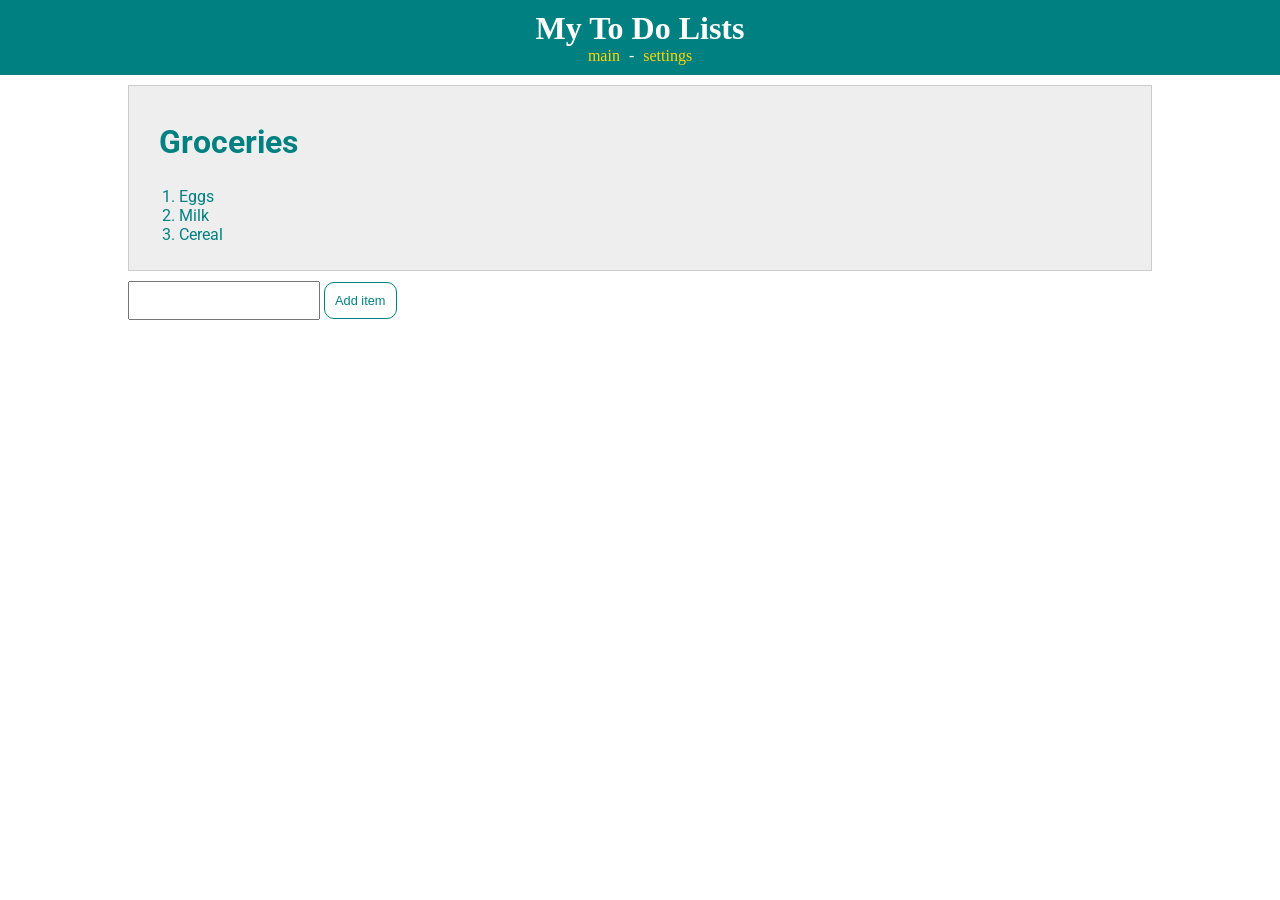
<file: lab5/list.html>
<!DOCTYPE html>
<html>
<head>
    <title>To Do App</title>
    <meta charset="UTF-8">
    <!-- styles -->
    <link rel="stylesheet" type="text/css" href="style.css">
    <!-- fonts -->
    <link href="https://fonts.googleapis.com/css?family=Roboto" rel="stylesheet">
</head>

<body>
    <div id="container">
        <header>
            <h1>My To Do Lists</h1>
            <nav>
                <a href="index.html">main</a> -
                <a href="index.html">settings</a>
            </nav>
        </header>

        <div id="todo-lists">
            <div class="list">
                <h2 class="list-title">Groceries</h2>
                <ol>
                    <li>Eggs</li>
                    <li>Milk</li>
                    <li>Cereal</li>
                </ol>
            </div>
            <input type="text"></input>
            <button>Add item</button>
        </div>


    </div>
</body>

</html>
</file>
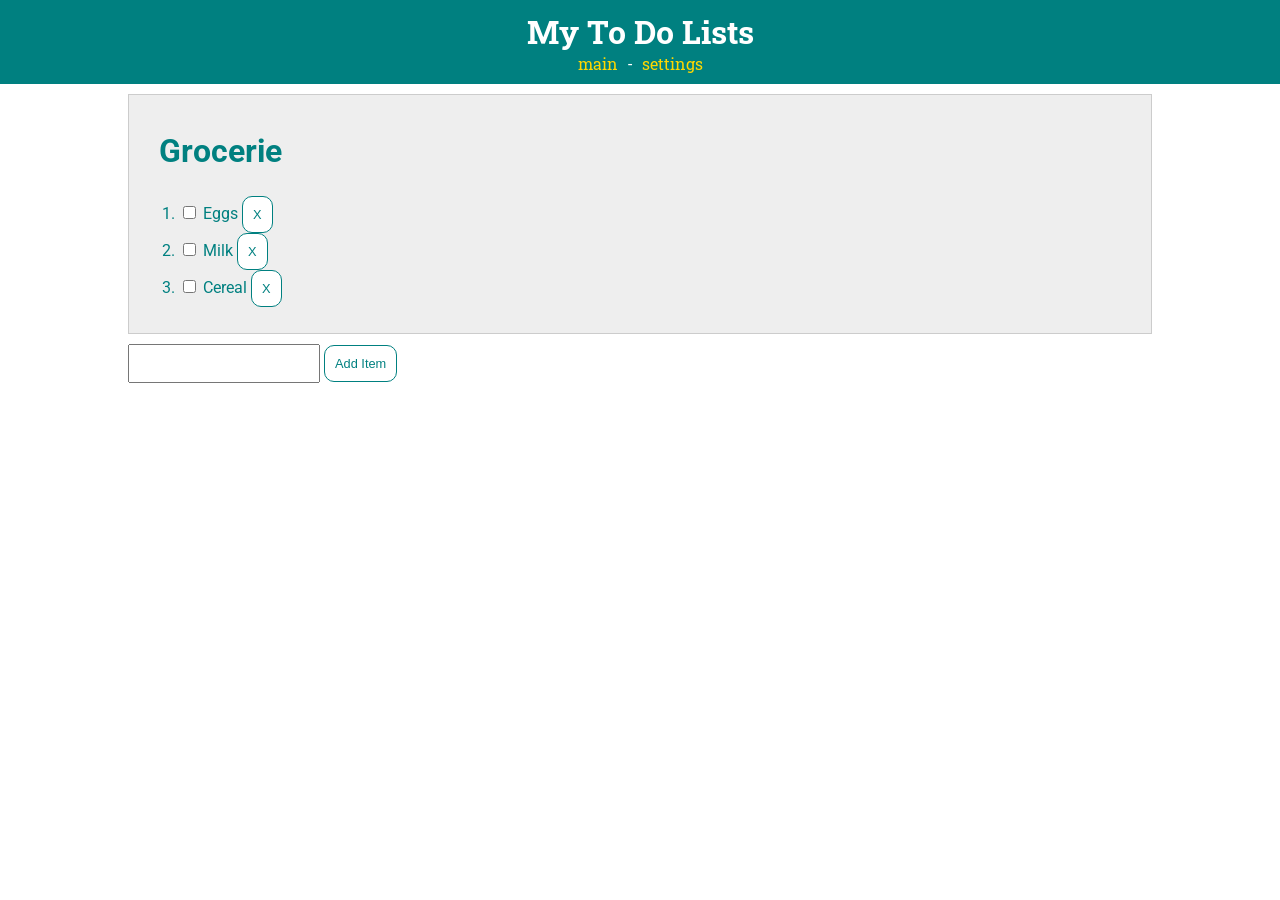
<file: lab6/list.html>
<!DOCTYPE html>
<html>
<head>
    <title>To Do App</title>
    <!-- styles -->
    <link rel="stylesheet" type="text/css" href="style.css">
    <!-- fonts -->
    <link href="https://fonts.googleapis.com/css?family=Roboto|Roboto+Slab" rel="stylesheet">

    <script src="https://ajax.googleapis.com/ajax/libs/jquery/3.2.1/jquery.min.js"></script>
    <!-- javascript -->
    <script src="main.js" type="text/javascript"></script>


</head>

<body>
    <div id="container">
        <header>
            <h1>My To Do Lists</h1>
            <nav>
                <a href="index.html">main</a> -
                <a href="index.html">settings</a>
            </nav>
        </header>

        <div id="todo-lists">
            <div class="list">
                <h2 class="list-title">Grocerie</h2>
                <ol id="grocery-list">
                    <li> <input type="checkbox" class="complete-item" onclick="completeListItem(this)"> Eggs <button class="delete-item">X</button></li></li>
                    <li> <input type="checkbox" class="complete-item" onclick="completeListItem(this)"> Milk <button class="delete-item">X</button></li></li>
                    <li> <input type="checkbox" class="complete-item" onclick="completeListItem(this)"> Cereal <button class="delete-item">X</button></li></li>
                </ol>

            </div>
            <input id="new-list-item" type="text"></input>
            <button id = "add-item">Add Item</button>
        </div>
    </div>
</body>

</html>
</file>
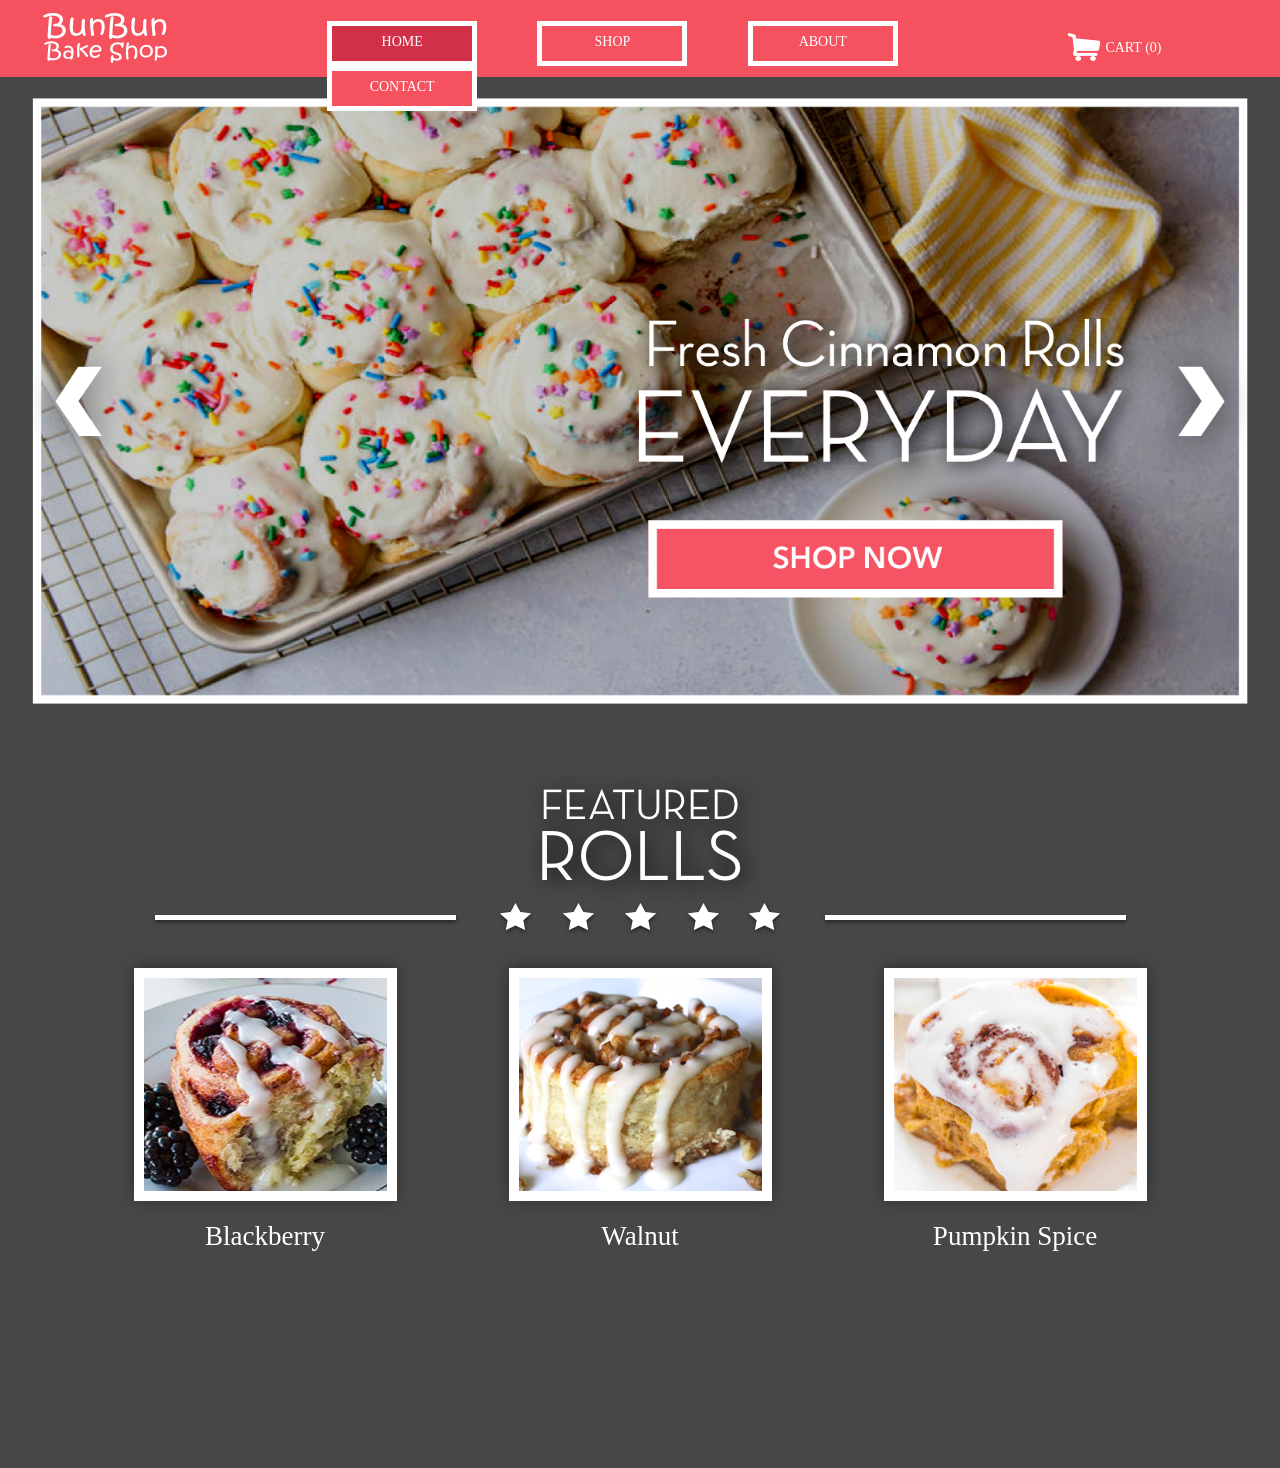
<file: hw5/bbbs/home.html>
<!DOCTYPE html>
<html lang="en-US">
<meta charset="UTF-8">
	<link rel="stylesheet" type="text/css" href="home.css">
	<title>Bun Bun Bake Shop</title>
</head>
<body>
	<!--The header for all the pages-->
	<div class = "header" id = "topHeader" >
		<div class = "topimg">
			<a href="home.html">
				<img src="res/title.png" alt="titlebar">
			</a>
		</div>
		
		<div class = "topButtons">
			<a href="home.html" class="topButton" id = "tb_home">HOME</a>
			<a href="shop.html" class="topButton" id = "tb_shop">SHOP</a>
			<a href="about.html" class="topButton" id = "tb_about">ABOUT</a>
			<a href="contact.html" class="topButton" id = "tb_contact">CONTACT</a>			
		</div>

		<div class = "topcart">
			<img src="res/cart.png" alt="cart">
		</div>
		<div class = "cartT">
			<p>CART (0) </p>
		</div>
	</div>

	<!--Promo picture-->
	<div class="promo">
		<a href="shop.html">
			<img id = "promopic" src="res/promo_home.png" alt="promo">
		</a>	
	</div>


	<!--Featured items-->


	<!--Featured items Title-->
	<div class="feature">
		<img id = "featureT" src="res/feature_title.png" alt="feature title">


		<!--Featured items -Item list-->
		<div id = "figures">

			<div class="blankbox">
			</div >
			<a href="item/blackberry.html">
			<figure class="figure">
				<img class = "itemimg" src="res/blackberry_m.png" alt="blackberry">
				<figcaption class = "figcaption">Blackberry</figcaption>
			</figure>
			</a>

			<figure class="figure">
				<img class = "itemimg" src="res/walnut_m.png" alt="Walnut">
				<figcaption class = "figcaption">Walnut</figcaption>
			</figure>

			<figure class="figure">
				<img class = "itemimg" src="res/pumpkin_m.png" alt="pumpkin">
				<figcaption class = "figcaption">Pumpkin Spice</figcaption>
			</figure>

			<div class="blankbox">	
			</div>


		</div>

		
	</div>

	<div class = "spacing"></div>


</body>
</html>
</file>
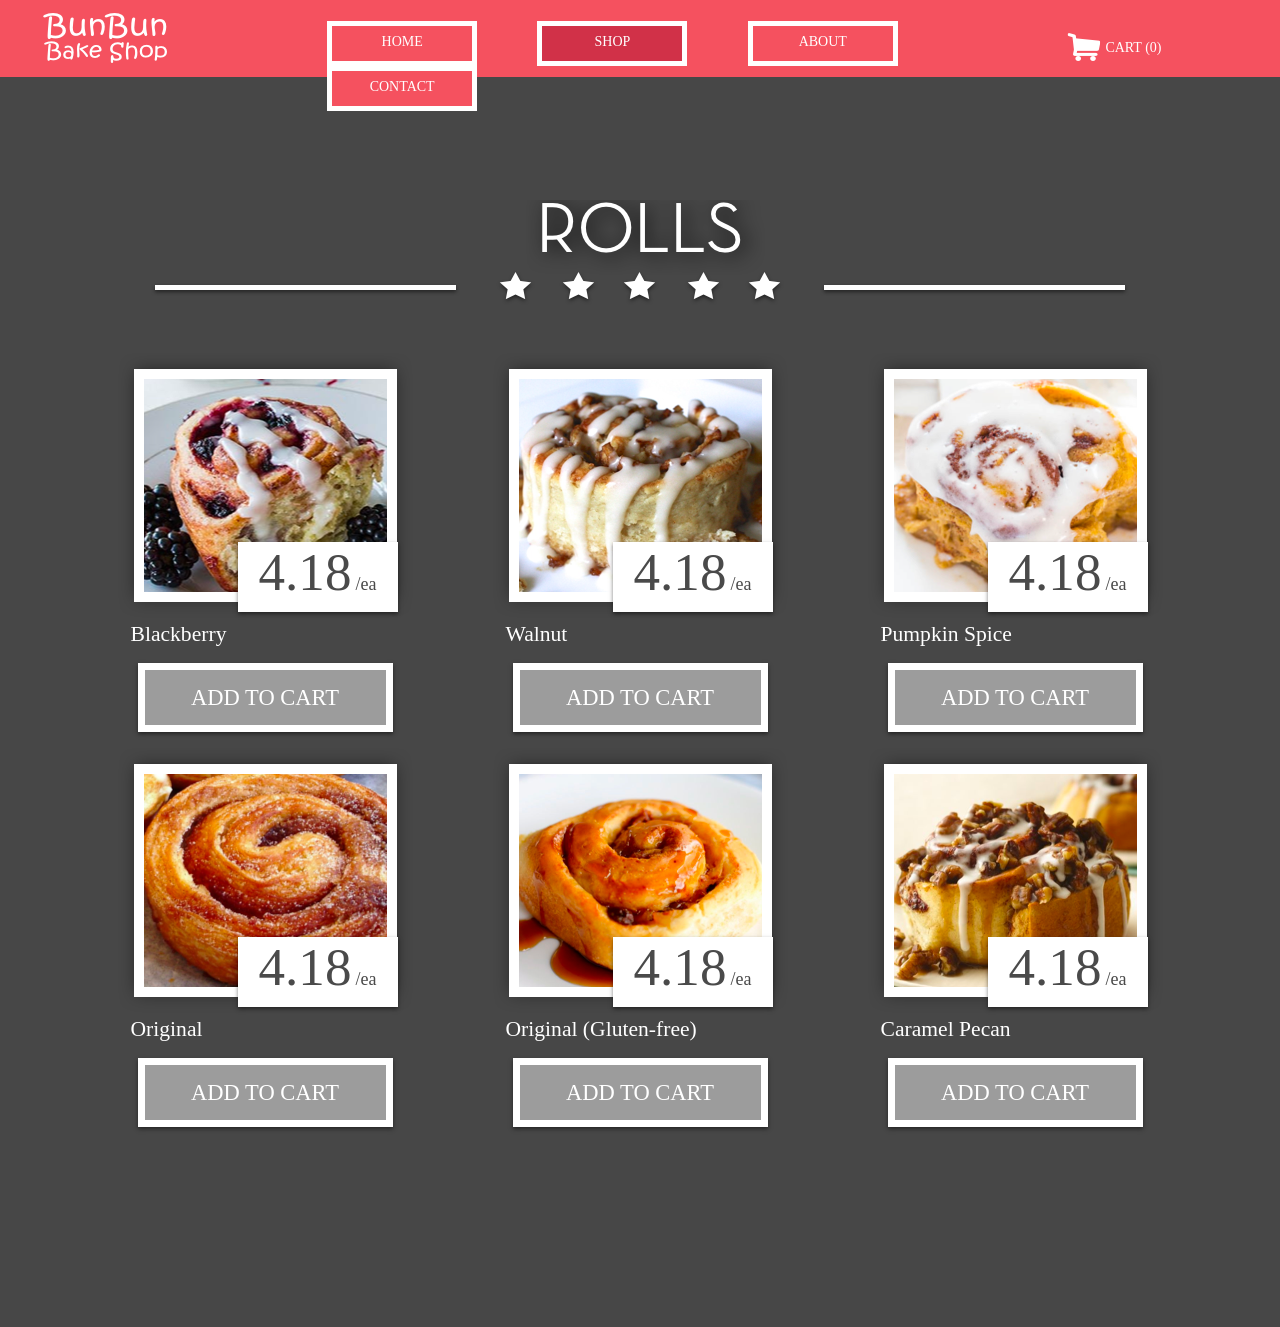
<file: hw5/bbbs/shop.html>
<!DOCTYPE html>
<html lang="en-US">
<meta charset="UTF-8">
	<link rel="stylesheet" type="text/css" href="shop.css">
	<title>Bun Bun Bake Shop</title>
</head>
<body>
	<!--The header for all the pages-->
	<div class = "header" id = "topHeader" >
		<div class = "topimg">
			<a href="home.html">
				<img src="res/title.png" alt="titlebar">
			</a>
		</div>
		
		<div class = "topButtons">
			<a href="home.html" class="topButton" id = "tb_home">HOME</a>
			<a href="shop.html" class="topButton" id = "tb_shop">SHOP</a>
			<a href="about.html" class="topButton" id = "tb_about">ABOUT</a>
			<a href="contact.html" class="topButton" id = "tb_contact">CONTACT</a>			
		</div>

		<div class = "topcart">
			<img src="res/cart.png" alt="cart">
		</div>
		<div class = "cartT">
			<p>CART (0) </p>
		</div>
	</div>



	<!--shop items-->

	<div class="shopitems">
		<img id = "shopT" src="res/shop_title.png" alt="title">

		<div class = "items">

			<div class="blankbox">
			</div>

			<!--each specific item-->
			<div class="item">
			<a href="item/blackberry.html">
			<figure>
				<img class = "itemimg" src="res/blackberry_m.png" alt="blackberry">
				<div class = "pricetag">
					<div class = "itemprice">4.18</div>
					<div class = "unit">/ea</div>
				</div>
				<figcaption class = "figcaption">Blackberry</figcaption>
			</figure>
			</a>
			<button class = "tocart">ADD TO CART</button>
			</div>

			<!--each specific item-->
			<div class="item">
			<a href="item/walnut.html">
			<figure>
				<img class = "itemimg" src="res/walnut_m.png" alt="Walnut">
				<div class = "pricetag">
					<div class = "itemprice">4.18</div>
					<div class = "unit">/ea</div>
				</div>
				<figcaption class = "figcaption">Walnut</figcaption>
			</figure>
			</a>
			<button class = "tocart">ADD TO CART</button>
			</div>

			<!--each specific item-->
			<div class="item">
			<a href="item/pumpkin.html">
			<figure>
				<img class = "itemimg" src="res/pumpkin_m.png" alt="pumpkin">
				<div class = "pricetag">
					<div class = "itemprice">4.18</div>
					<div class = "unit">/ea</div>
				</div>
				<figcaption class = "figcaption">Pumpkin Spice</figcaption>
			</figure>
			</a>
			<button class = "tocart">ADD TO CART</button>
			</div>

			<div class="blankbox">	
			</div>


		</div>

		<!--second row of the product-->
		<div class = "items">

			<div class="blankbox">
			</div>

			<!--each specific item-->
			<div class="item">
			<a href="item/original.html">
			<figure>
				<img class = "itemimg" src="res/original_m.png" alt="original">
				<div class = "pricetag">
					<div class = "itemprice">4.18</div>
					<div class = "unit">/ea</div>
				</div>
				<figcaption class = "figcaption">Original</figcaption>
			</figure>
			</a>
			<button class = "tocart">ADD TO CART</button>
			</div>

			<!--each specific item-->
			<div class="item">
			<a href="item/originalgf.html">
			<figure>
				<img class = "itemimg" src="res/originalgf_m.png" alt="originalgf">
				<div class = "pricetag">
					<div class = "itemprice">4.18</div>
					<div class = "unit">/ea</div>
				</div>
				<figcaption class = "figcaption">Original (Gluten-free)</figcaption>
			</figure>
			</a>
			<button class = "tocart">ADD TO CART</button>
			</div>

			<!--each specific item-->
			<div class="item">
			<a href="item/caremel.html">
			<figure>
				<img class = "itemimg" src="res/caramel_m.png" alt="caremel">
				<div class = "pricetag">
					<div class = "itemprice">4.18</div>
					<div class = "unit">/ea</div>
				</div>
				<figcaption class = "figcaption">Caramel Pecan</figcaption>
			</figure>
			</a>
			<button class = "tocart">ADD TO CART</button>
			</div>


			<div class="blankbox">	
			</div>


		</div>

		

		
	</div>

	<div class = "spacing"></div>


</body>
</html>
</file>
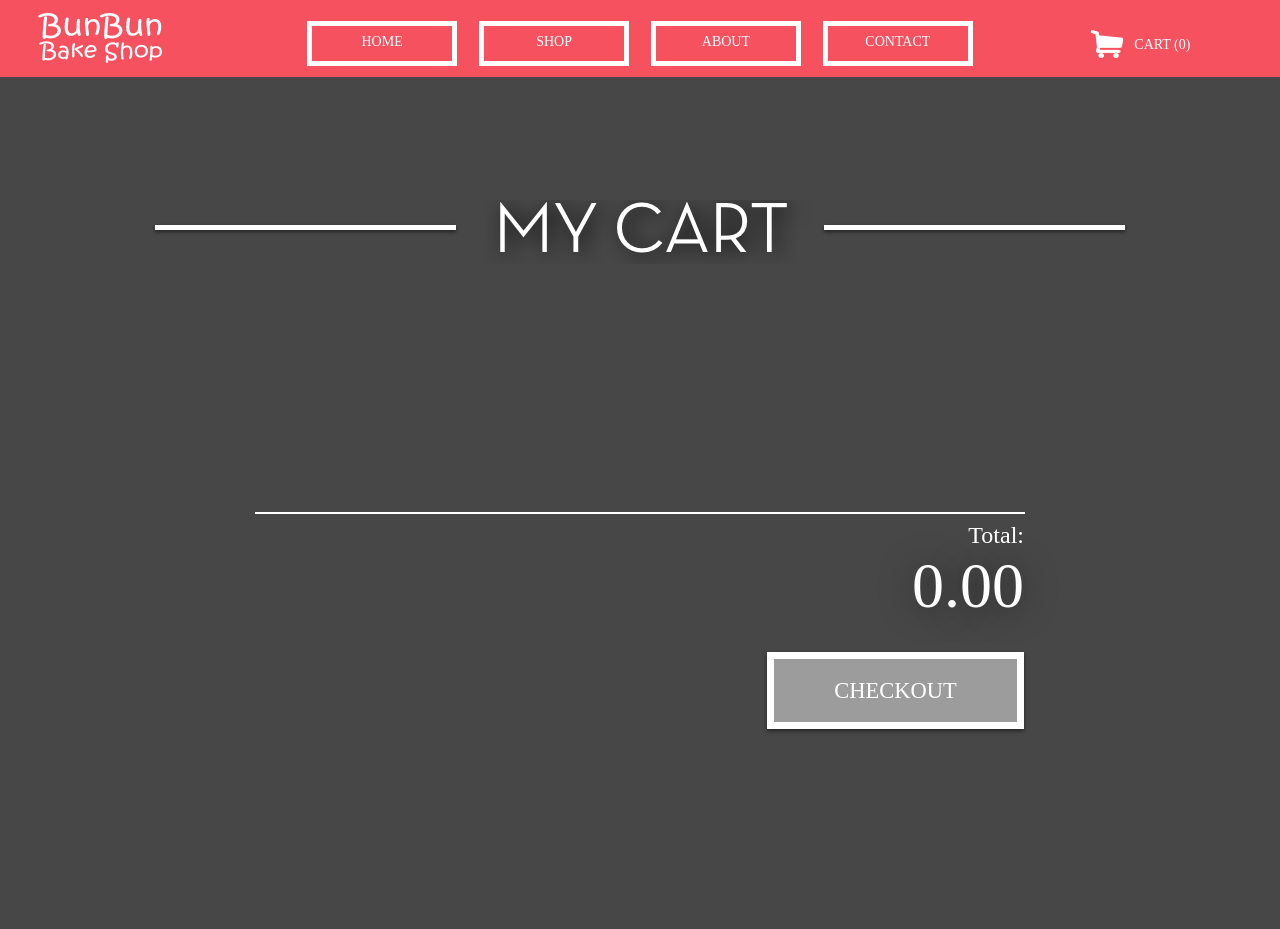
<file: hw6/bbbs/cart.html>
<!DOCTYPE html>
<html lang="en-US">
<meta charset="UTF-8">
	<link rel="stylesheet" type="text/css" href="cart.css">
	<title>Bun Bun Bake Shop</title>
	<!-- jquery -->
	<script src="https://ajax.googleapis.com/ajax/libs/jquery/3.2.1/jquery.min.js"></script>
    <!-- javascript -->
    <script src="main.js"></script>
</head>
<body>
	<!--The header for all the pages-->
	<div class = "header" id = "topHeader" >
		<div class = "topimg">
			<a href="home.html">
				<img src="res/title.png" alt="titlebar">
			</a>
		</div>
		
		<div class = "topButtons">
			<a href="home.html" class="topButton bghover" id = "tb_home">HOME</a>
			<a href="shop.html" class="topButton bghover" id = "tb_shop">SHOP</a>
			<a href="about.html" class="topButton bghover" id = "tb_about">ABOUT</a>
			<a href="contact.html" class="topButton bghover" id = "tb_contact">CONTACT</a>			
		</div>

		<div class = "cartT">
			<p>CART (0) </p>
		</div>

		<div class = "topcart">
			<a href="cart.html">
				<img src="res/cart.png" alt="cart">
			</a>
			
		</div>
		
	</div>



	<!--shop items-->

	<div class="cartitems">
		<img class = "cart_T" src="res/cart_title.png" alt="title">

		<div class = "listOfItem">



		</div>

		<hr class="line2">


		<div class="totals">
			<div class="total">Total:</div>
			<div id = "priceHolder">
				
			</div>
			<br>
			<button class = "checkout pinkhover">CHECKOUT</button>
		</div>

		
		

		

		
	</div>

	<div class = "spacing"></div>


</body>
</html>
</file>
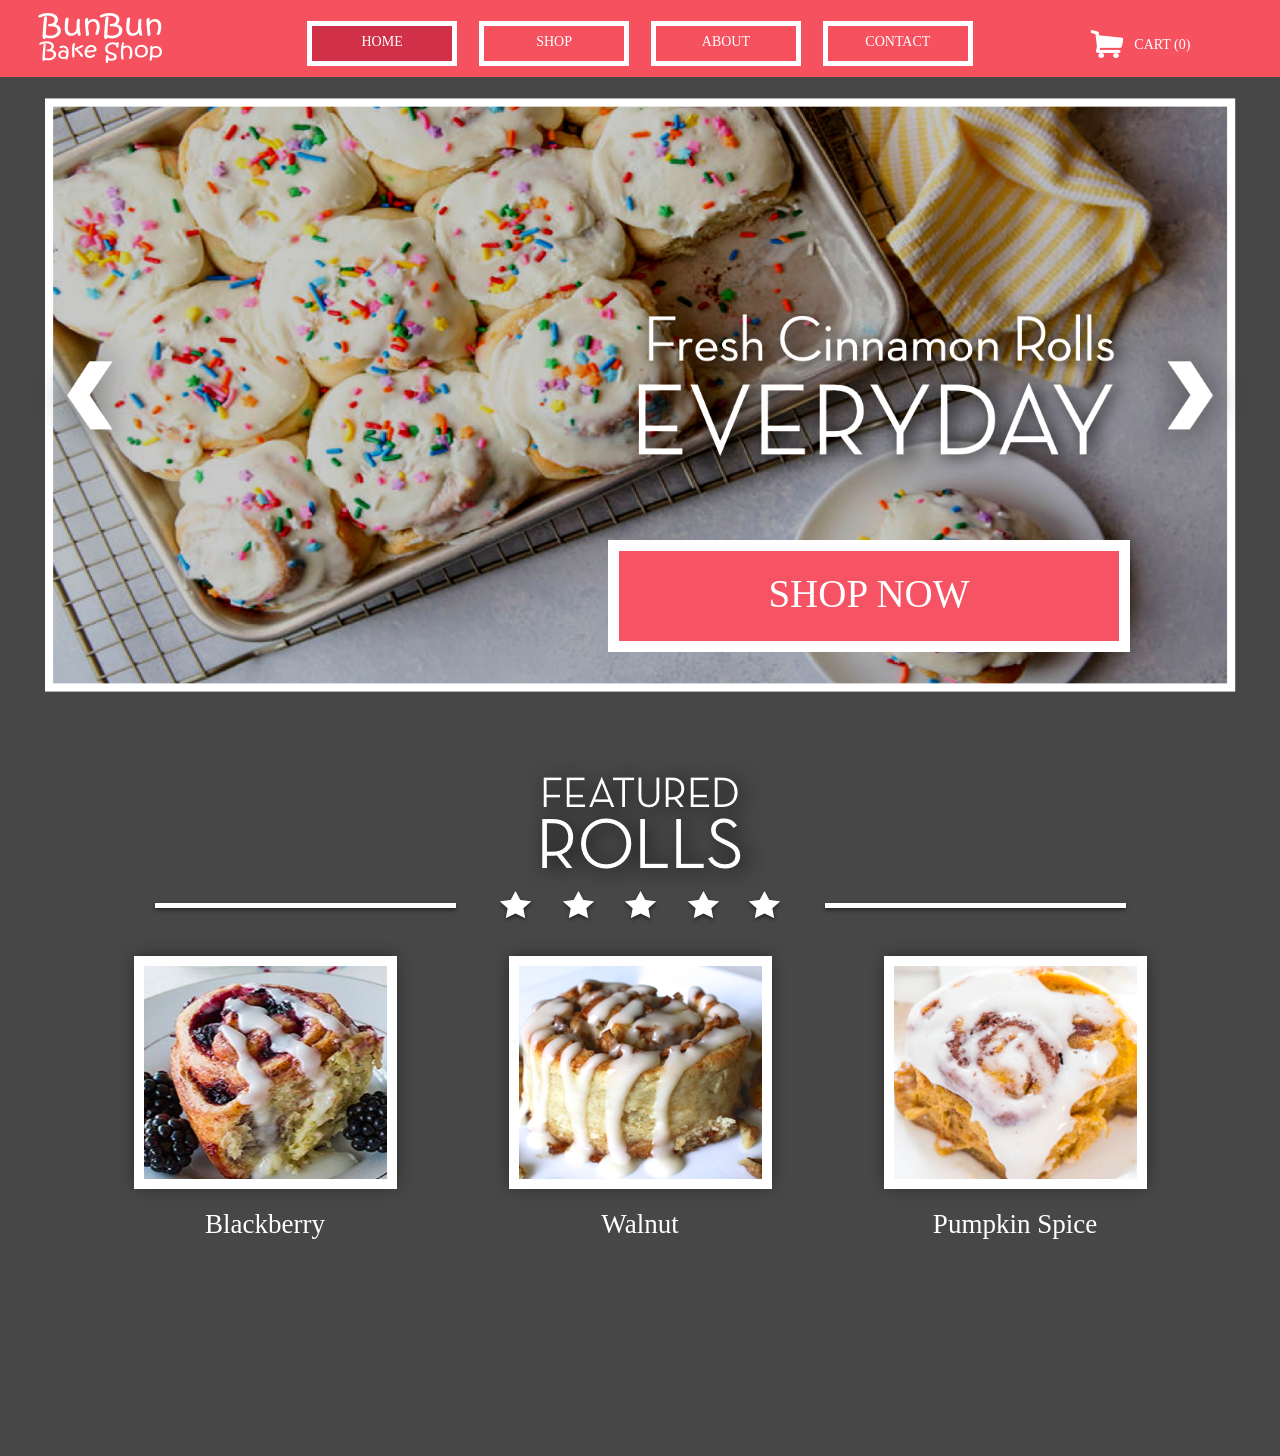
<file: hw6/bbbs/home.html>
<!DOCTYPE html>
<html lang="en-US">
<meta charset="UTF-8">
	<link rel="stylesheet" type="text/css" href="home.css">
	<title>Bun Bun Bake Shop</title>
	<!-- jquery -->
	<script src="https://ajax.googleapis.com/ajax/libs/jquery/3.2.1/jquery.min.js"></script>
    <!-- javascript -->
    <script src="main.js"></script>
</head>
<body>
	<!--The header for all the pages-->
	<div class = "header" id = "topHeader" >
		<div class = "topimg">
			<a href="home.html">
				<img src="res/title.png" alt="titlebar">
			</a>
		</div>
		
		<div class = "topButtons">
			<a href="home.html" class="topButton" id = "tb_home">HOME</a>
			<a href="shop.html" class="topButton bghover" id = "tb_shop">SHOP</a>
			<a href="about.html" class="topButton bghover" id = "tb_about">ABOUT</a>
			<a href="contact.html" class="topButton bghover" id = "tb_contact">CONTACT</a>			
		</div>

		<div class = "cartT">
			<p>CART (0) </p>
		</div>

		<div class = "topcart">
			<a href="cart.html">
				<img src="res/cart.png" alt="cart">
			</a>
		</div>
		
	</div>

	<!--Promo picture-->
	<div class="promo">
		<a href="shop.html" class="promoButton bghover">SHOP NOW</a>

		<img id = "promopic" src="res/promo_home_2.png" alt="promo">

	</div>


	<!--Featured items-->


	<!--Featured items Title-->
	<div class="feature">
		<img id = "featureT" src="res/feature_title.png" alt="feature title">


		<!--Featured items -Item list-->
		<div id = "figures">

			<div class="blankbox">
			</div >
			<a href="item/blackberry.html">
			<figure class="figure">
				<img class = "itemimg imghover" src="res/blackberry_m.png" alt="blackberry">
				<figcaption class = "figcaption">Blackberry</figcaption>
			</figure>
			</a>

			<a href="item/walnut.html">
			<figure class="figure">
				<img class = "itemimg imghover" src="res/walnut_m.png" alt="Walnut">
				<figcaption class = "figcaption">Walnut</figcaption>
			</figure>
			</a>

			<a href="item/pumpkin.html">
			<figure class="figure">
				<img class = "itemimg imghover" src="res/pumpkin_m.png" alt="pumpkin">
				<figcaption class = "figcaption">Pumpkin Spice</figcaption>
			</figure>
			</a>

			<div class="blankbox">	
			</div>


		</div>

		
	</div>





	<!-- An over lay cart on everypage (except cart page)-->
	<div class="overlayCart">
		<div class="cartitems">
			<div class = "cart_T">My Cart</div>

			<div class = "listOfItem">



			</div>
			<div class="totals">
				<hr class="line2">
				<div class="total">Total:</div>
				<div id = "priceHolder">
					
				</div>
				<br>
				<a class = "toCartDetail pinkhover" href="cart.html">DETAIL</a>
			</div>
	
		</div>
		
	</div>













	<div class = "spacing"></div>


</body>
</html>
</file>
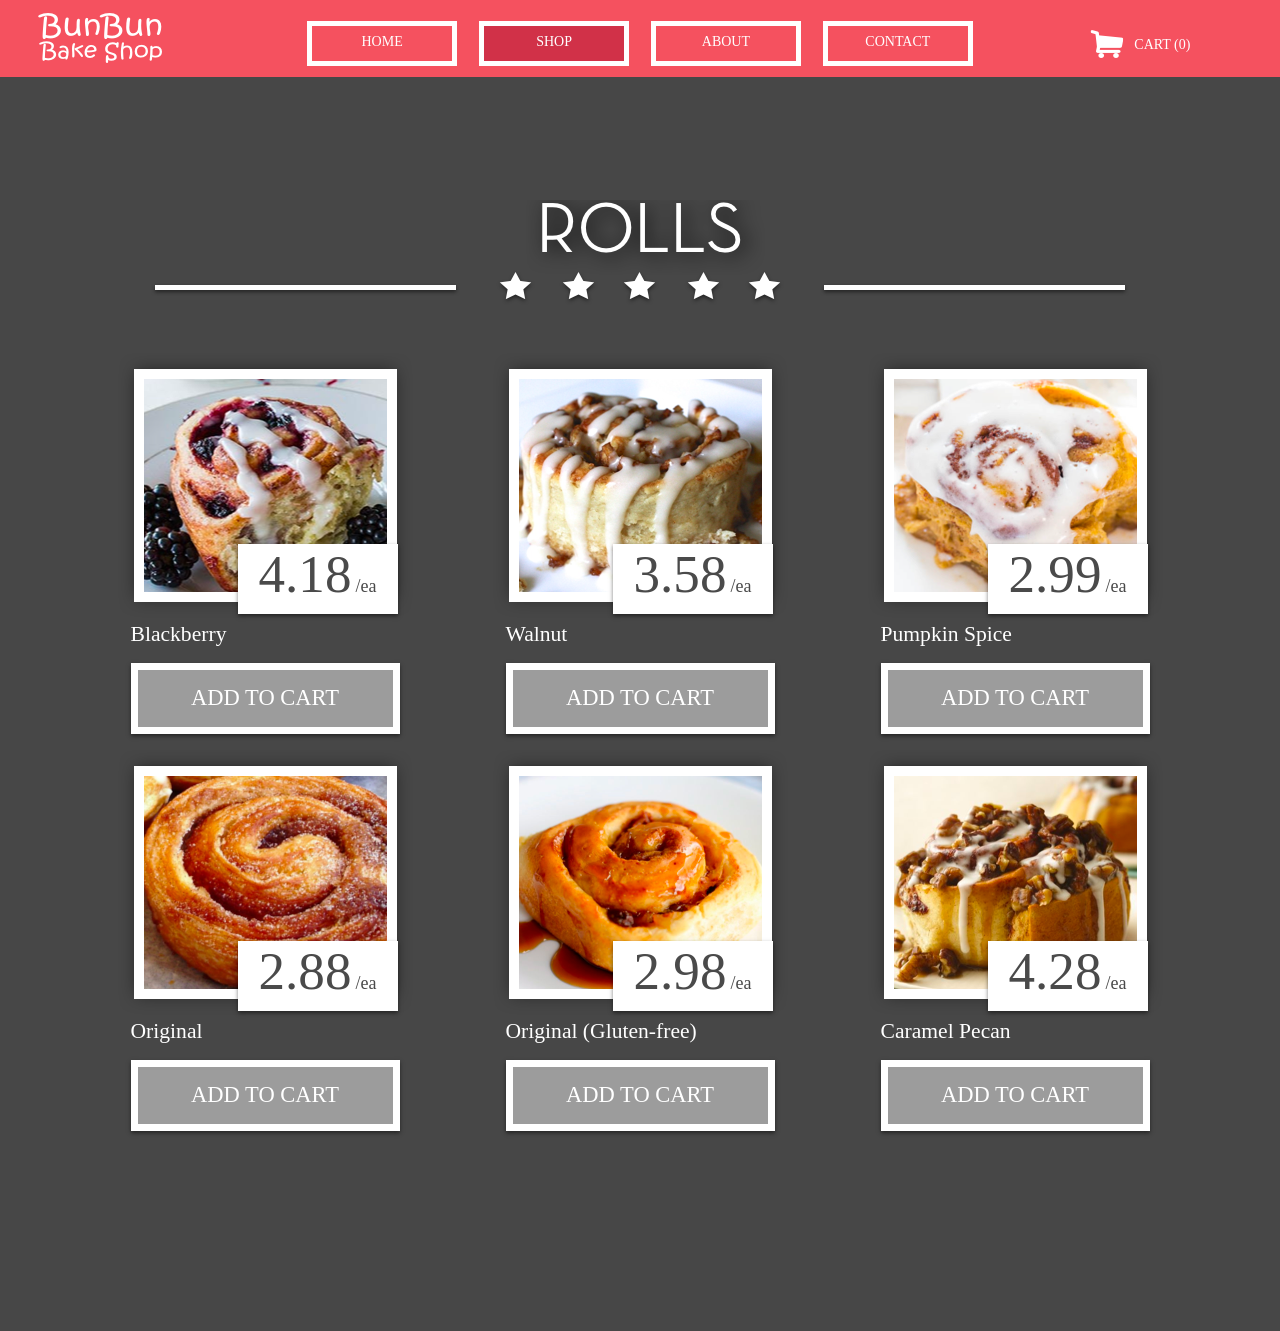
<file: hw6/bbbs/shop.html>
<!DOCTYPE html>
<html lang="en-US">
<meta charset="UTF-8">
	<link rel="stylesheet" type="text/css" href="shop.css">
	<title>Bun Bun Bake Shop</title>
	<!-- jquery -->
	<script src="https://ajax.googleapis.com/ajax/libs/jquery/3.2.1/jquery.min.js"></script>
    <!-- javascript -->
    <script src="main.js"></script>
</head>
<body>
	<!--The header for all the pages-->
	<div class = "header" id = "topHeader" >
		<div class = "topimg">
			<a href="home.html">
				<img src="res/title.png" alt="titlebar">
			</a>
		</div>
		
		<div class = "topButtons">
			<a href="home.html" class="topButton bghover" id = "tb_home">HOME</a>
			<a href="shop.html" class="topButton" id = "tb_shop">SHOP</a>
			<a href="about.html" class="topButton bghover" id = "tb_about">ABOUT</a>
			<a href="contact.html" class="topButton bghover" id = "tb_contact">CONTACT</a>			
		</div>

		<div class = "cartT">
			<p>CART (0) </p>
		</div>

		<div class = "topcart">
			<a href="cart.html">
				<img src="res/cart.png" alt="cart">
			</a>
		</div>
		
	</div>



	<!--shop items-->

	<div class="shopitems">
		<img id = "shopT" src="res/shop_title.png" alt="title">

		<div class = "items">

			<div class="blankbox">
			</div>

			<!--each specific item-->
			<div class="item">
			<a href="item/blackberry.html">
			<figure>
				<img class = "itemimg imghover" src="res/blackberry_m.png" alt="blackberry">
				<div class = "pricetag">
					<div class = "itemprice">4.18</div>
					<div class = "unit">/ea</div>
				</div>
				<figcaption class = "figcaption">Blackberry</figcaption>
			</figure>
			</a>
			<div class = "tocart pinkhover"><div class = "itemIndex">0</div>ADD TO CART</div>
			</div>

			<!--each specific item-->
			<div class="item">
			<a href="item/walnut.html">
			<figure>
				<img class = "itemimg imghover" src="res/walnut_m.png" alt="Walnut">
				<div class = "pricetag">
					<div class = "itemprice">3.58</div>
					<div class = "unit">/ea</div>
				</div>
				<figcaption class = "figcaption">Walnut</figcaption>
			</figure>
			</a>
			<div class = "tocart pinkhover"><div class = "itemIndex">1</div>ADD TO CART</div>
			</div>

			<!--each specific item-->
			<div class="item">
			<a href="item/pumpkin.html">
			<figure>
				<img class = "itemimg imghover" src="res/pumpkin_m.png" alt="pumpkin">
				<div class = "pricetag">
					<div class = "itemprice">2.99</div>
					<div class = "unit">/ea</div>
				</div>
				<figcaption class = "figcaption">Pumpkin Spice</figcaption>
			</figure>
			</a>
			<div class = "tocart pinkhover"><div class = "itemIndex">2</div>ADD TO CART</div>
			</div>

			<div class="blankbox">	
			</div>


		</div>

		<!--second row of the product-->
		<div class = "items">

			<div class="blankbox">
			</div>

			<!--each specific item-->
			<div class="item">
			<a href="item/original.html">
			<figure>
				<img class = "itemimg imghover" src="res/original_m.png" alt="original">
				<div class = "pricetag">
					<div class = "itemprice">2.88</div>
					<div class = "unit">/ea</div>
				</div>
				<figcaption class = "figcaption">Original</figcaption>
			</figure>
			</a>
			<div class = "tocart pinkhover"><div class = "itemIndex">3</div>ADD TO CART</div>
			</div>

			<!--each specific item-->
			<div class="item">
			<a href="item/originalgf.html">
			<figure>
				<img class = "itemimg imghover" src="res/originalgf_m.png" alt="originalgf">
				<div class = "pricetag">
					<div class = "itemprice">2.98</div>
					<div class = "unit">/ea</div>
				</div>
				<figcaption class = "figcaption">Original (Gluten-free)</figcaption>
			</figure>
			</a>
			<div class = "tocart pinkhover"><div class = "itemIndex">4</div>ADD TO CART</div>
			</div>

			<!--each specific item-->
			<div class="item">
			<a href="item/caremel.html">
			<figure>
				<img class = "itemimg imghover" src="res/caramel_m.png" alt="caremel">
				<div class = "pricetag">
					<div class = "itemprice">4.28</div>
					<div class = "unit">/ea</div>
				</div>
				<figcaption class = "figcaption">Caramel Pecan</figcaption>
			</figure>
			</a>
			<div class = "tocart pinkhover"><div class = "itemIndex">5</div>ADD TO CART</div>
			</div>


			<div class="blankbox">	
			</div>


		</div>

		

		
	</div>

	<!-- An over lay cart on everypage (except cart page)-->
	<div class="overlayCart">
		<div class="cartitems">
			<div class = "cart_T">My Cart</div>

			<div class = "listOfItem">



			</div>
			<div class="totals">
				<hr class="line2">
				<div class="total">Total:</div>
				<div id = "priceHolder">
					
				</div>
				<br>
				<a class = "toCartDetail pinkhover" href="cart.html">DETAIL</a>
			</div>
	
		</div>
		
	</div>



	<!-- a hover selection page to add to cart quickly without going inside detail page -->
	<div class="itemChoiceShop">
			<div class="textcontainer">
				<!--item price info -->
				<div class="title">

					<div class="name">Blackberry</div>
					<div class="dollarUnit">$</div>
					<div class="price">4.18</div>
					
				</div>
				
			</div>

			<!--item options-->
			<div class="choicecontainer">
				<div class="choices">
					<div class="choicename">Number: </div>
					<div class="options">
						<button class="option1 option grey pink">1</button>
						<button class="option1 option grey">3</button>
						<button class="option1 option grey ">6</button>
						<button class="option1 option grey">12</button>
					</div>
				</div>

				<div class="choices">
					<div class="choicename">Glazing: </div>
					<div class="options">
						<button class="option2 option grey pink">N/A</button>
						<button class="option2 option grey">Double-chocolate</button>
						<button class="option2 option grey">Sugar-milk</button>
						<button class="option2 option grey">Vanilla-milk</button>
					</div>
				</div>

				
			</div>

			<button class="SmalltoCart pinkhover">ADD TO CART</button>
			
	</div>








	<div class = "spacing"></div>








</body>
</html>
</file>
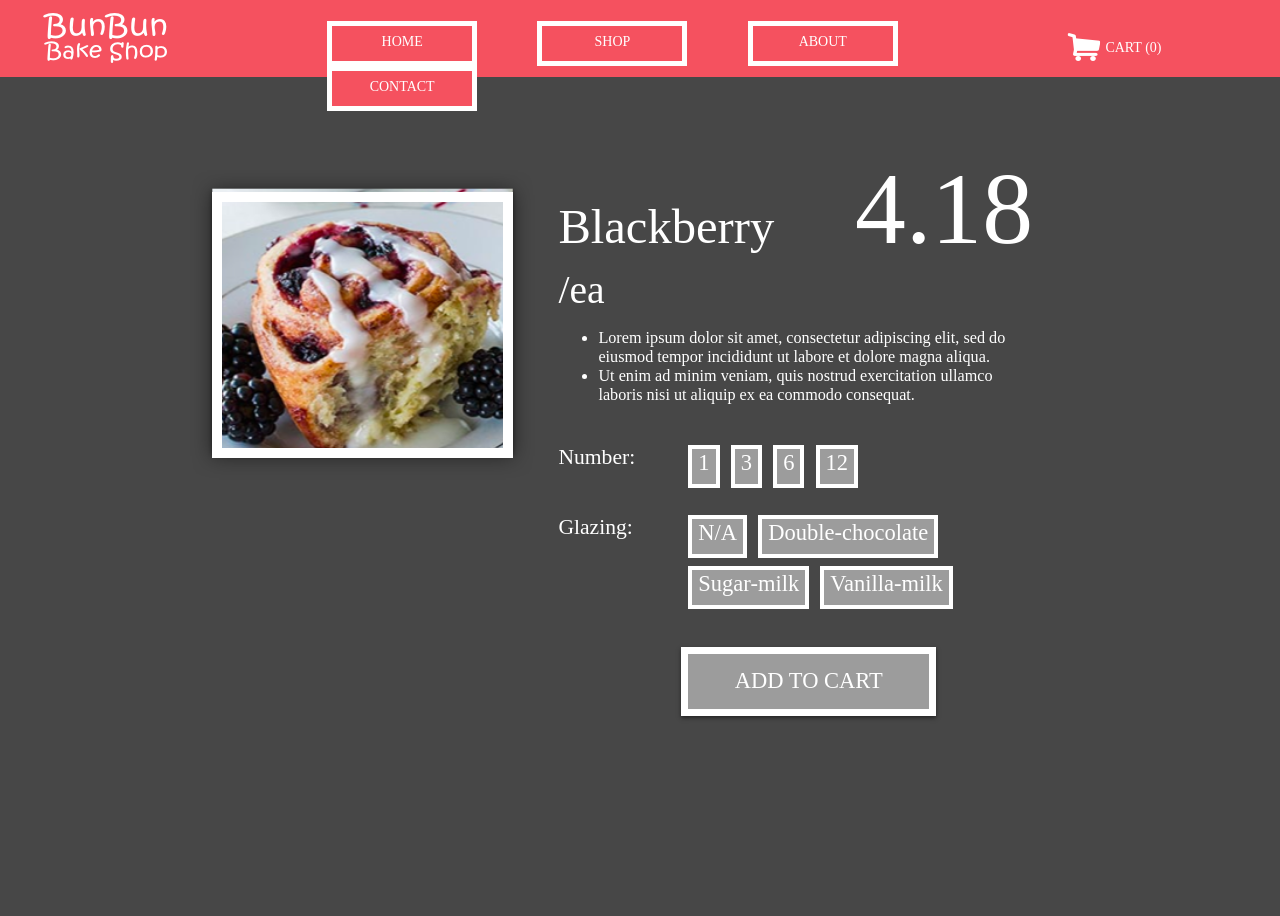
<file: hw5/bbbs/item/blackberry.html>
<!DOCTYPE html>
<html lang="en-US">
<meta charset="UTF-8">
	<link rel="stylesheet" type="text/css" href="blackberry.css">
	<title>Bun Bun Bake Shop</title>
</head>
<body>
	<!--The header for all the pages-->
	<div class = "header" id = "topHeader" >
		<div class = "topimg">
			<a href="home.html">
				<img src="../res/title.png" alt="titlebar">
			</a>
		</div>
		
		<div class = "topButtons">
			<a href="../home.html" class="topButton" id = "tb_home">HOME</a>
			<a href="../shop.html" class="topButton" id = "tb_shop">SHOP</a>
			<a href="../about.html" class="topButton" id = "tb_about">ABOUT</a>
			<a href="../contact.html" class="topButton" id = "tb_contact">CONTACT</a>			
		</div>

		<div class = "topcart">
			<img src="../res/cart.png" alt="cart">
		</div>
		<div class = "cartT">
			<p>CART (0) </p>
		</div>
	</div>

	<!--item details-->

	<div class="detail">

		<div class="blankbox"></div>

		<!--item image-->
		<div class="leftside">
			<img class="itemimg" src="../res/blackberry_m.png" alt="blackberry">
		</div>


		<div class="rightside">
			<div class="textcontainer">
				<!--item price info -->
				<div class="title">
					<div class="name">Blackberry</div>
					<div class="price">4.18</div>
					<div class="unit"> /ea</div>
				</div>

				<!--item detail description-->
				<div class="body">
					<ul class = "bodytext">
						<li class = "bullet">
							Lorem ipsum dolor sit amet, consectetur adipiscing elit, sed do eiusmod tempor incididunt ut labore et dolore magna aliqua. 
						</li>
						<li class= "bullet">
							Ut enim ad minim veniam, quis nostrud exercitation ullamco laboris nisi ut aliquip ex ea commodo consequat. 
						</li>
					</ul>
				</div>
				
			</div>


			<!--item options-->
			<div class="choicecontainer">
				<div class="choices">
					<div class="choicename">Number: </div>
					<div class="options">
						<button class="option">1</button>
						<button class="option">3</button>
						<button class="option">6</button>
						<button class="option">12</button>
					</div>
				</div>

				<div class="choices">
					<div class="choicename">Glazing: </div>
					<div class="options">
						<button class="option">N/A</button>
						<button class="option">Double-chocolate</button>
						<button class="option">Sugar-milk</button>
						<button class="option">Vanilla-milk</button>
					</div>
				</div>

				
			</div>

			<button class="tocart">ADD TO CART</button>
			
		</div>

		<div class="blankbox"></div>
		
	</div>
	


	<div class = "spacing"></div>


</body>
</html>
</file>
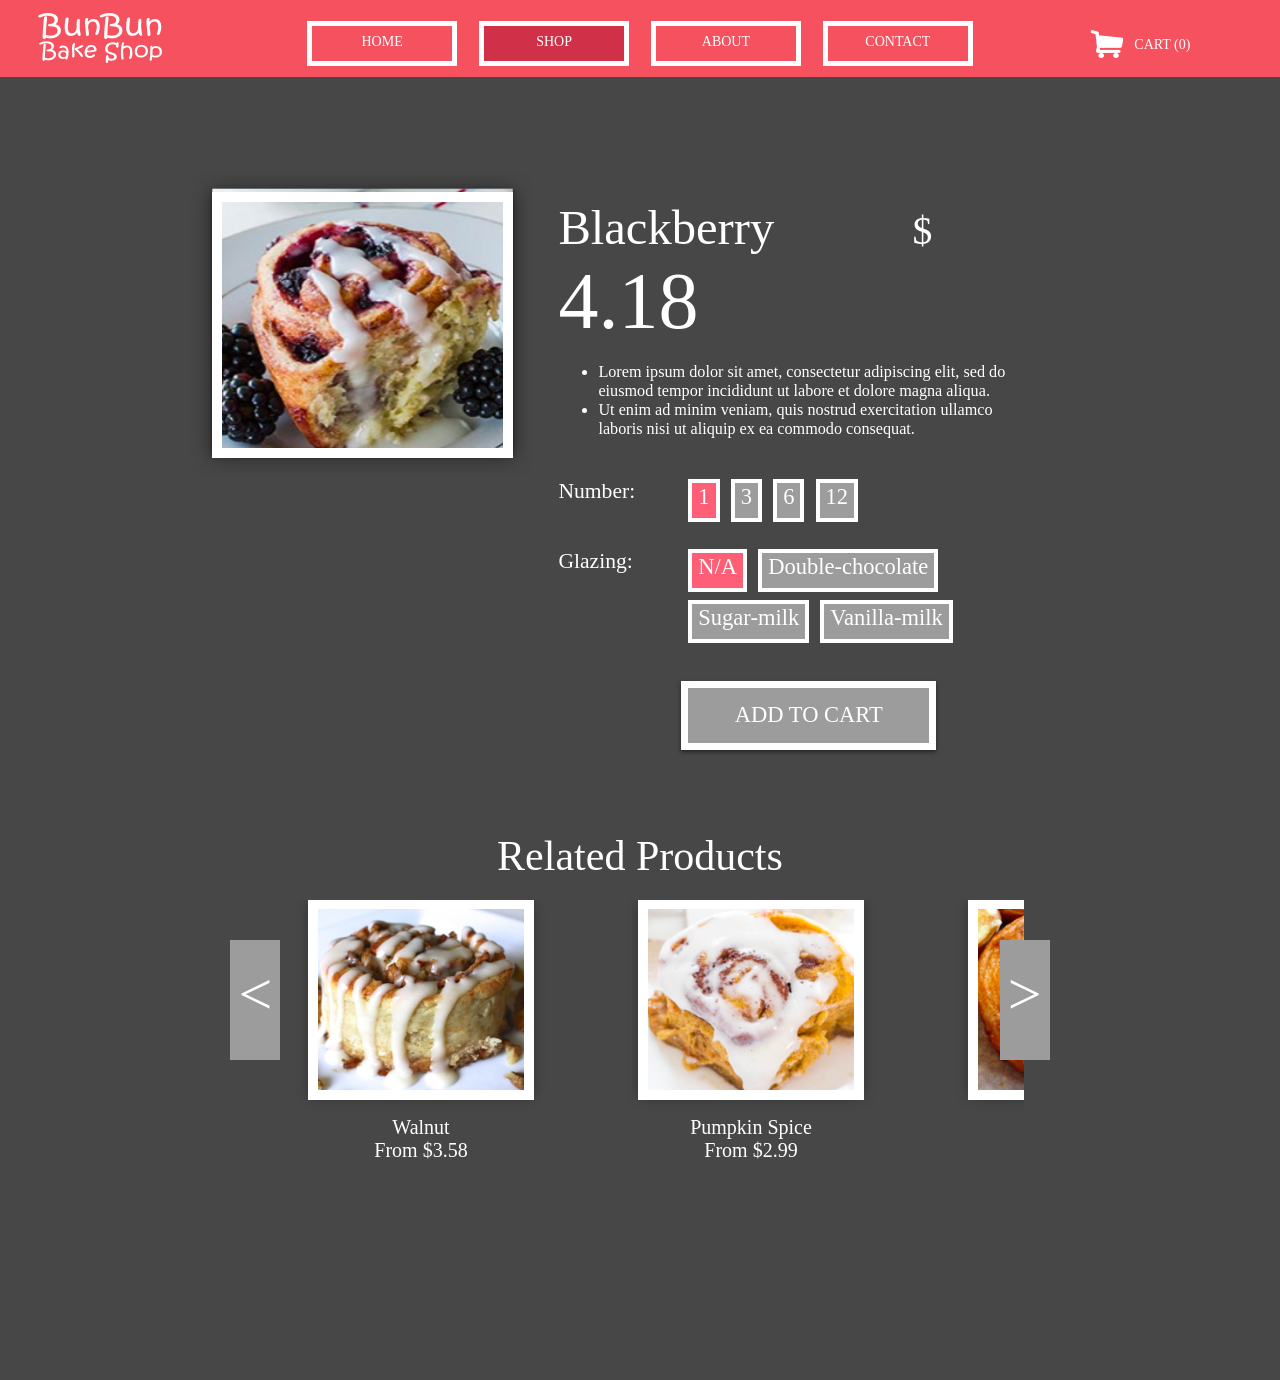
<file: hw6/bbbs/item/blackberry.html>
<!DOCTYPE html>
<html lang="en-US">
<meta charset="UTF-8">
	<link rel="stylesheet" type="text/css" href="item.css">
	<title>Bun Bun Bake Shop</title>
	<!-- jquery -->
	<script src="https://ajax.googleapis.com/ajax/libs/jquery/3.2.1/jquery.min.js"></script>
    <!-- javascript -->
    <script src="../main.js"></script>
</head>
<body>
	<div class = "pageIndex">0</div>
	<!--The header for all the pages-->
	<div class = "header" id = "topHeader" >
		<div class = "topimg">
			<a href="home.html">
				<img src="../res/title.png" alt="titlebar">
			</a>
		</div>
		
		<div class = "topButtons">
			<a href="../home.html" class="topButton bghover" id = "tb_home">HOME</a>
			<a href="../shop.html" class="topButton" id = "tb_shop">SHOP</a>
			<a href="../about.html" class="topButton bghover" id = "tb_about">ABOUT</a>
			<a href="../contact.html" class="topButton bghover" id = "tb_contact">CONTACT</a>			
		</div>
		<div class = "cartT">
			<p>CART (0) </p>
		</div>

		<div class = "topcart">
			<a href="../cart.html">
				<img src="../res/cart.png" alt="cart">
			</a>
		</div>
		
	</div>

	<!--item details-->

	<div class="detail">

		<div class="blankbox"></div>

		<!--item image-->
		<div class="leftside">
			<img class="itemimg" src="../res/blackberry_m.png" alt="blackberry">
		</div>


		<div class="rightside">
			<div class="textcontainer">
				<!--item price info -->
				<div class="title">

					<div class="name">Blackberry</div>
					<div class="unit">$</div>
					<div class="price">4.18</div>
					
				</div>

				<!--item detail description-->
				<div class="body">
					<ul class = "bodytext">
						<li class = "bullet">
							Lorem ipsum dolor sit amet, consectetur adipiscing elit, sed do eiusmod tempor incididunt ut labore et dolore magna aliqua. 
						</li>
						<li class= "bullet">
							Ut enim ad minim veniam, quis nostrud exercitation ullamco laboris nisi ut aliquip ex ea commodo consequat. 
						</li>
					</ul>
				</div>
				
			</div>


			<!--item options-->
			<div class="choicecontainer">
				<div class="choices">
					<div class="choicename">Number: </div>
					<div class="options">
						<button class="option1 option grey pink">1</button>
						<button class="option1 option grey">3</button>
						<button class="option1 option grey ">6</button>
						<button class="option1 option grey">12</button>
					</div>
				</div>

				<div class="choices">
					<div class="choicename">Glazing: </div>
					<div class="options">
						<button class="option2 option grey pink">N/A</button>
						<button class="option2 option grey">Double-chocolate</button>
						<button class="option2 option grey">Sugar-milk</button>
						<button class="option2 option grey">Vanilla-milk</button>
					</div>
				</div>

				
			</div>

			<button class="toCart pinkhover">ADD TO CART</button>
			
		</div>

		<div class="blankbox"></div>
		
	</div>





	<!--Related items-->
	<div class="related">

		<div class="relatedT">Related Products</div>

		<!--Featured items -Item list-->

		<div class="controller pinkhover controllerL">&lt;</div>

		<div class = "figuresR">





		

		</div>	
		<div class="controller pinkhover controllerR">&gt;</div>	
	</div>


	
	<!-- An over lay cart on everypage (except cart page)-->
	<div class="overlayCart">
		<div class="cartitems">
			<div class = "cart_T">My Cart</div>

			<div class = "listOfItem">



			</div>
			<div class="totals">
				<hr class="line2">
				<div class="total">Total:</div>
				<div id = "priceHolder">
					
				</div>
				<br>
				<a class = "toCartDetail pinkhover" href="../cart.html">DETAIL</a>
			</div>
	
		</div>
		
	</div>


	<div class = "spacing"></div>


</body>
</html>
</file>
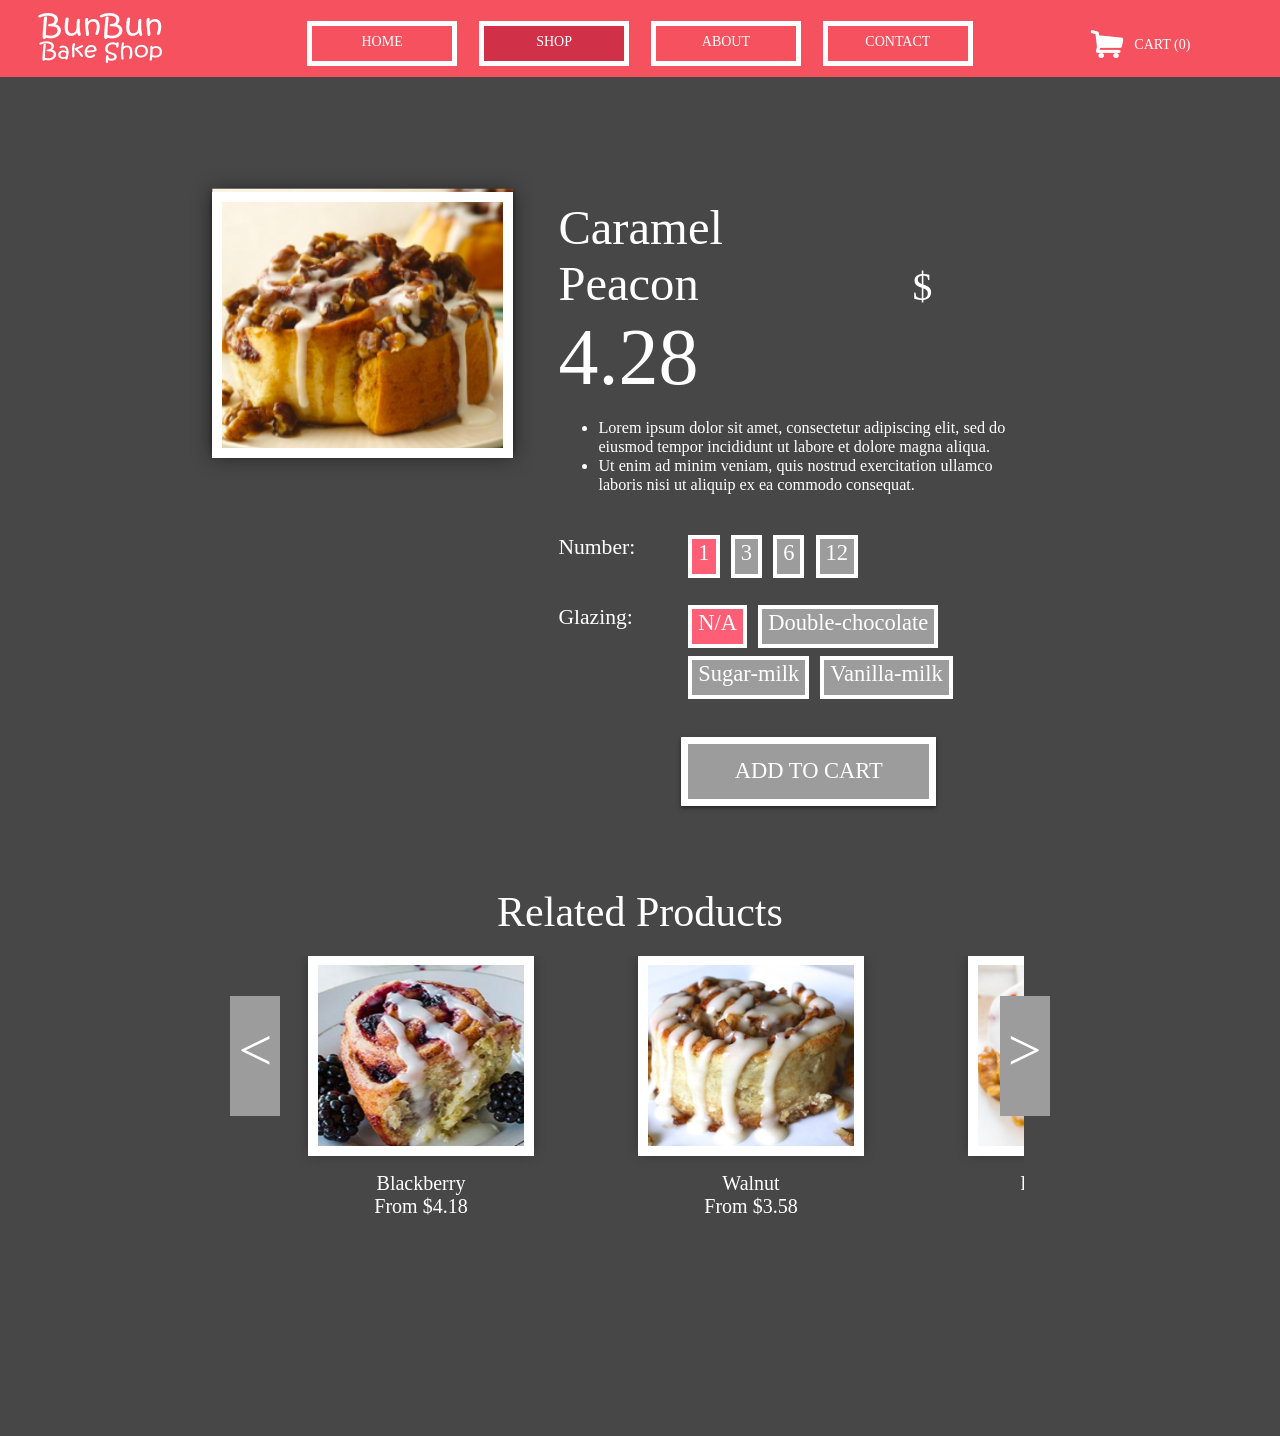
<file: hw6/bbbs/item/caremel.html>
<!DOCTYPE html>
<html lang="en-US">
<meta charset="UTF-8">
	<link rel="stylesheet" type="text/css" href="item.css">
	<title>Bun Bun Bake Shop</title>
	<!-- jquery -->
	<script src="https://ajax.googleapis.com/ajax/libs/jquery/3.2.1/jquery.min.js"></script>
    <!-- javascript -->
    <script src="../main.js"></script>
</head>
<body>
	<div class = "pageIndex">5</div>
	<!--The header for all the pages-->
	<div class = "header" id = "topHeader" >
		<div class = "topimg">
			<a href="home.html">
				<img src="../res/title.png" alt="titlebar">
			</a>
		</div>
		
		<div class = "topButtons">
			<a href="../home.html" class="topButton bghover" id = "tb_home">HOME</a>
			<a href="../shop.html" class="topButton" id = "tb_shop">SHOP</a>
			<a href="../about.html" class="topButton bghover" id = "tb_about">ABOUT</a>
			<a href="../contact.html" class="topButton bghover" id = "tb_contact">CONTACT</a>			
		</div>
		<div class = "cartT">
			<p>CART (0) </p>
		</div>

		<div class = "topcart">
			<a href="../cart.html">
				<img src="../res/cart.png" alt="cart">
			</a>
		</div>
		
	</div>

	<!--item details-->

	<div class="detail">

		<div class="blankbox"></div>

		<!--item image-->
		<div class="leftside">
			<img class="itemimg" src="../res/caramel_m.png" alt="caramel">
		</div>


		<div class="rightside">
			<div class="textcontainer">
				<!--item price info -->
				<div class="title">

					<div class="name"> </div>
					<div class="unit">$</div>
					<div class="price"> </div>
					
				</div>

				<!--item detail description-->
				<div class="body">
					<ul class = "bodytext">
						<li class = "bullet">
							Lorem ipsum dolor sit amet, consectetur adipiscing elit, sed do eiusmod tempor incididunt ut labore et dolore magna aliqua. 
						</li>
						<li class= "bullet">
							Ut enim ad minim veniam, quis nostrud exercitation ullamco laboris nisi ut aliquip ex ea commodo consequat. 
						</li>
					</ul>
				</div>
				
			</div>


			<!--item options-->
			<div class="choicecontainer">
				<div class="choices">
					<div class="choicename">Number: </div>
					<div class="options">
						<button class="option1 option grey pink">1</button>
						<button class="option1 option grey">3</button>
						<button class="option1 option grey ">6</button>
						<button class="option1 option grey">12</button>
					</div>
				</div>

				<div class="choices">
					<div class="choicename">Glazing: </div>
					<div class="options">
						<button class="option2 option grey pink">N/A</button>
						<button class="option2 option grey">Double-chocolate</button>
						<button class="option2 option grey">Sugar-milk</button>
						<button class="option2 option grey">Vanilla-milk</button>
					</div>
				</div>

				
			</div>

			<button class="toCart pinkhover">ADD TO CART</button>
			
		</div>

		<div class="blankbox"></div>
		
	</div>

	<!--Related items-->
	<div class="related">

		<div class="relatedT">Related Products</div>

		<!--Featured items -Item list-->

		<div class="controller pinkhover controllerL">&lt;</div>

		<div class = "figuresR">





		

		</div>	
		<div class="controller pinkhover controllerR">&gt;</div>	
	</div>

	<!-- An over lay cart on everypage (except cart page)-->
	<div class="overlayCart">
		<div class="cartitems">
			<div class = "cart_T">My Cart</div>

			<div class = "listOfItem">



			</div>
			<div class="totals">
				<hr class="line2">
				<div class="total">Total:</div>
				<div id = "priceHolder">
					
				</div>
				<br>
				<a class = "toCartDetail pinkhover" href="../cart.html">DETAIL</a>
			</div>
	
		</div>
		
	</div>
	


	<div class = "spacing"></div>


</body>
</html>
</file>
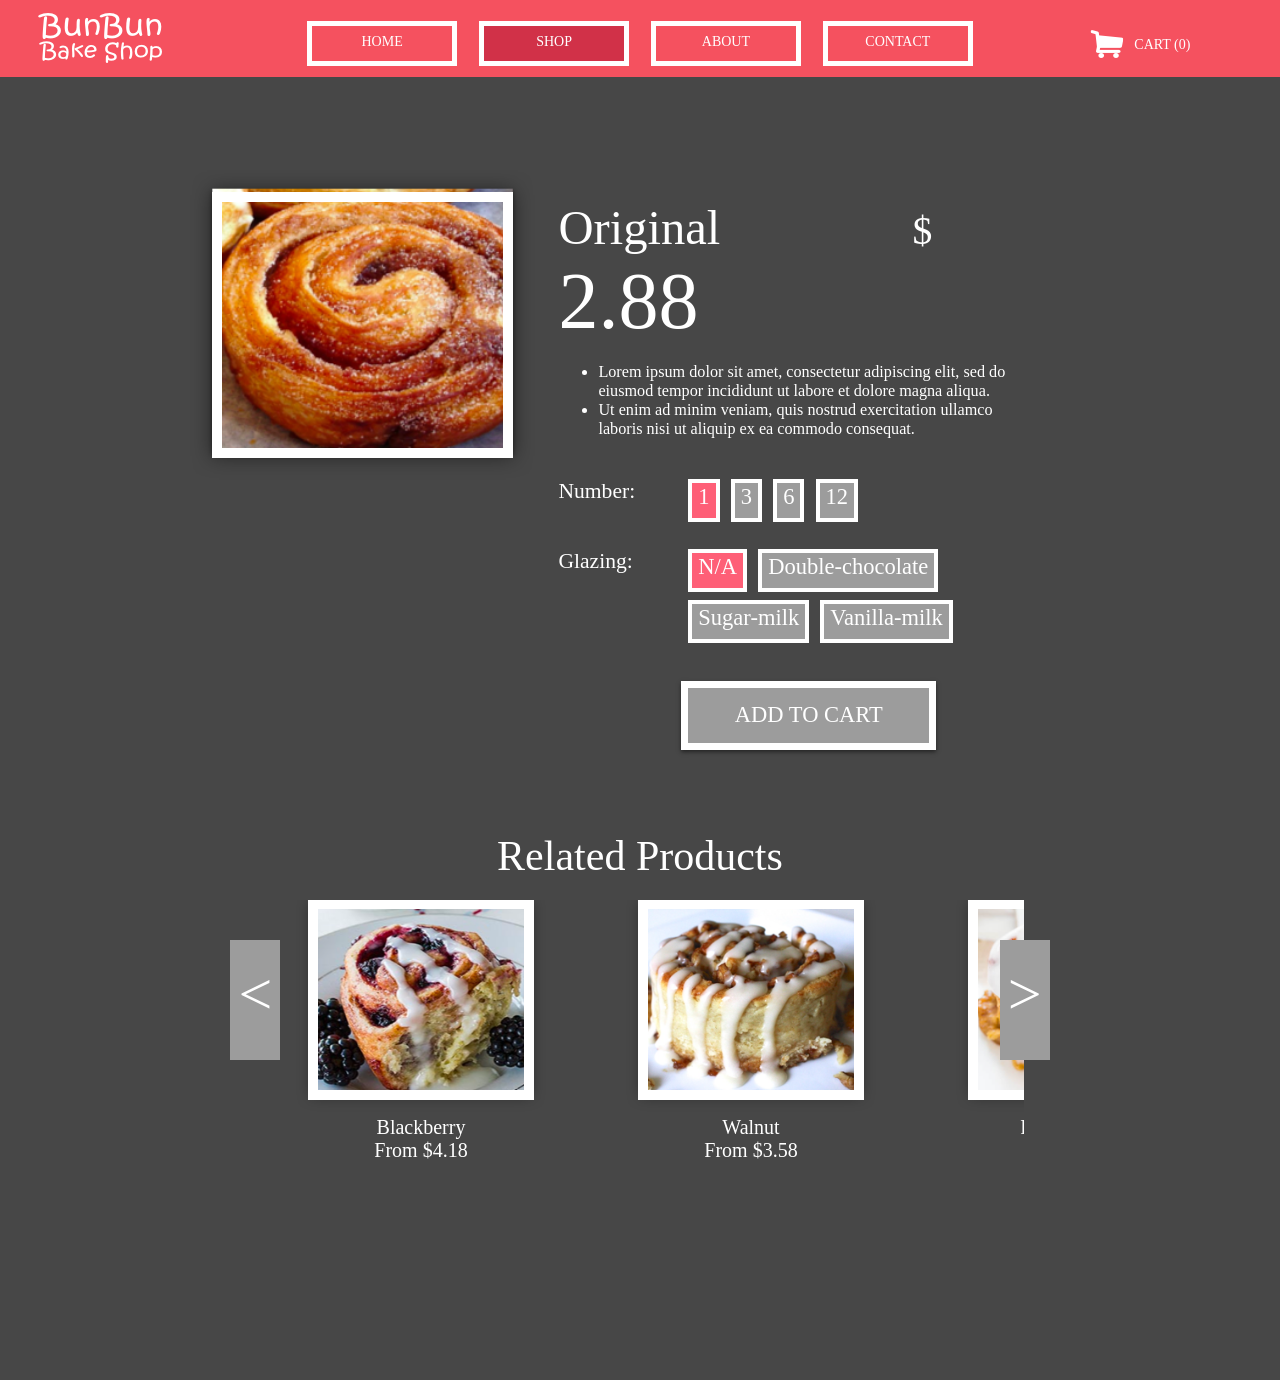
<file: hw6/bbbs/item/original.html>
<!DOCTYPE html>
<html lang="en-US">
<meta charset="UTF-8">
	<link rel="stylesheet" type="text/css" href="item.css">
	<title>Bun Bun Bake Shop</title>
	<!-- jquery -->
	<script src="https://ajax.googleapis.com/ajax/libs/jquery/3.2.1/jquery.min.js"></script>
    <!-- javascript -->
    <script src="../main.js"></script>
</head>
<body>
	<div class = "pageIndex">3</div>
	<!--The header for all the pages-->
	<div class = "header" id = "topHeader" >
		<div class = "topimg">
			<a href="home.html">
				<img src="../res/title.png" alt="titlebar">
			</a>
		</div>
		
		<div class = "topButtons">
			<a href="../home.html" class="topButton bghover" id = "tb_home">HOME</a>
			<a href="../shop.html" class="topButton" id = "tb_shop">SHOP</a>
			<a href="../about.html" class="topButton bghover" id = "tb_about">ABOUT</a>
			<a href="../contact.html" class="topButton bghover" id = "tb_contact">CONTACT</a>			
		</div>

		<div class = "cartT">
			<p>CART (0) </p>
		</div>

		<div class = "topcart">
			<a href="../cart.html">
				<img src="../res/cart.png" alt="cart">
			</a>
		</div>
		
	</div>

	<!--item details-->

	<div class="detail">

		<div class="blankbox"></div>

		<!--item image-->
		<div class="leftside">
			<img class="itemimg" src="../res/original_m.png" alt="original">
		</div>


		<div class="rightside">
			<div class="textcontainer">
				<!--item price info -->
				<div class="title">

					<div class="name"> </div>
					<div class="unit">$</div>
					<div class="price"> </div>
					
				</div>

				<!--item detail description-->
				<div class="body">
					<ul class = "bodytext">
						<li class = "bullet">
							Lorem ipsum dolor sit amet, consectetur adipiscing elit, sed do eiusmod tempor incididunt ut labore et dolore magna aliqua. 
						</li>
						<li class= "bullet">
							Ut enim ad minim veniam, quis nostrud exercitation ullamco laboris nisi ut aliquip ex ea commodo consequat. 
						</li>
					</ul>
				</div>
				
			</div>


			<!--item options-->
			<div class="choicecontainer">
				<div class="choices">
					<div class="choicename">Number: </div>
					<div class="options">
						<button class="option1 option grey pink">1</button>
						<button class="option1 option grey">3</button>
						<button class="option1 option grey ">6</button>
						<button class="option1 option grey">12</button>
					</div>
				</div>

				<div class="choices">
					<div class="choicename">Glazing: </div>
					<div class="options">
						<button class="option2 option grey pink">N/A</button>
						<button class="option2 option grey">Double-chocolate</button>
						<button class="option2 option grey">Sugar-milk</button>
						<button class="option2 option grey">Vanilla-milk</button>
					</div>
				</div>

				
			</div>

			<button class="toCart pinkhover">ADD TO CART</button>
			
		</div>

		<div class="blankbox"></div>
		
	</div>


	<!--Related items-->
	<div class="related">

		<div class="relatedT">Related Products</div>

		<!--Featured items -Item list-->

		<div class="controller pinkhover controllerL">&lt;</div>

		<div class = "figuresR">





		

		</div>	
		<div class="controller pinkhover controllerR">&gt;</div>	
	</div>


	<!-- An over lay cart on everypage (except cart page)-->
	<div class="overlayCart">
		<div class="cartitems">
			<div class = "cart_T">My Cart</div>

			<div class = "listOfItem">



			</div>
			<div class="totals">
				<hr class="line2">
				<div class="total">Total:</div>
				<div id = "priceHolder">
					
				</div>
				<br>
				<a class = "toCartDetail pinkhover" href="../cart.html">DETAIL</a>
			</div>
	
		</div>
		
	</div>
	


	<div class = "spacing"></div>


</body>
</html>
</file>
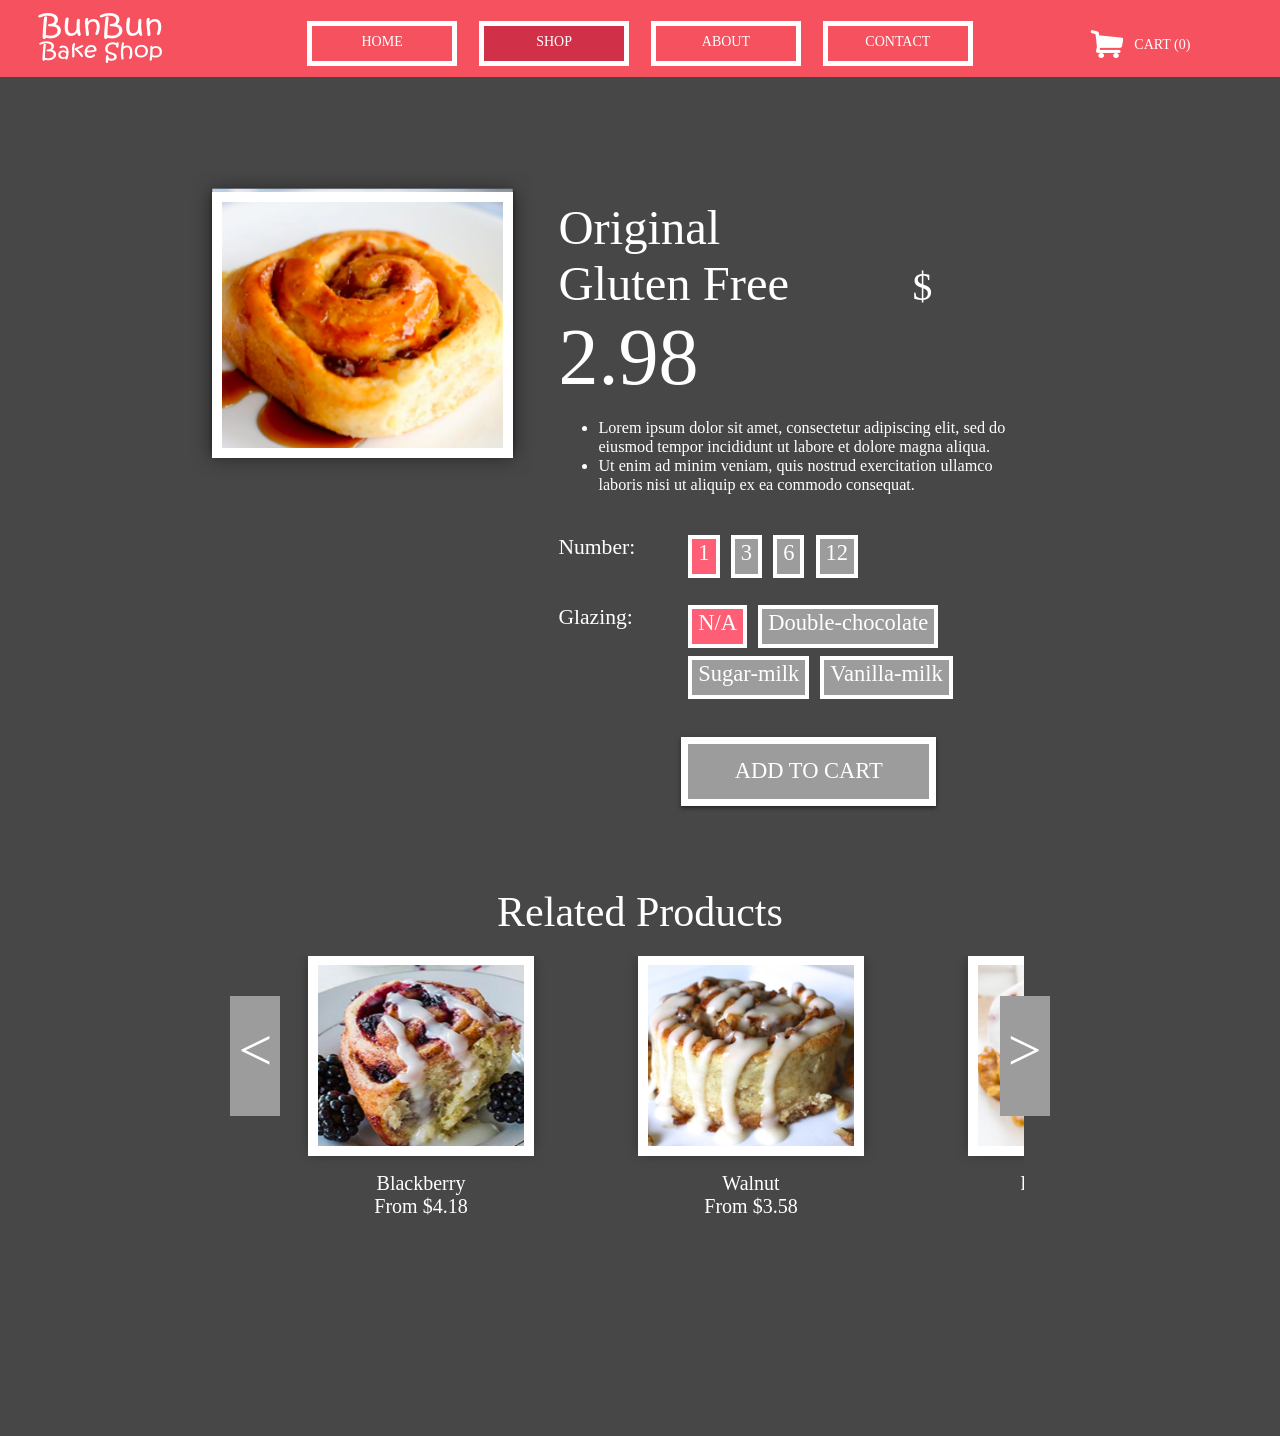
<file: hw6/bbbs/item/originalgf.html>
<!DOCTYPE html>
<html lang="en-US">
<meta charset="UTF-8">
	<link rel="stylesheet" type="text/css" href="item.css">
	<title>Bun Bun Bake Shop</title>
	<!-- jquery -->
	<script src="https://ajax.googleapis.com/ajax/libs/jquery/3.2.1/jquery.min.js"></script>
    <!-- javascript -->
    <script src="../main.js"></script>
</head>
<body>
	<div class = "pageIndex">4</div>
	<!--The header for all the pages-->
	<div class = "header" id = "topHeader" >
		<div class = "topimg">
			<a href="home.html">
				<img src="../res/title.png" alt="titlebar">
			</a>
		</div>
		
		<div class = "topButtons">
			<a href="../home.html" class="topButton bghover" id = "tb_home">HOME</a>
			<a href="../shop.html" class="topButton" id = "tb_shop">SHOP</a>
			<a href="../about.html" class="topButton bghover" id = "tb_about">ABOUT</a>
			<a href="../contact.html" class="topButton bghover" id = "tb_contact">CONTACT</a>			
		</div>

		<div class = "cartT">
			<p>CART (0) </p>
		</div>

		<div class = "topcart">
			<a href="../cart.html">
				<img src="../res/cart.png" alt="cart">
			</a>
		</div>
		
	</div>

	<!--item details-->

	<div class="detail">

		<div class="blankbox"></div>

		<!--item image-->
		<div class="leftside">
			<img class="itemimg" src="../res/originalgf_m.png" alt="originalgf">
		</div>


		<div class="rightside">
			<div class="textcontainer">
				<!--item price info -->
				<div class="title">

					<div class="name"> </div>
					<div class="unit">$</div>
					<div class="price"> </div>
					
				</div>

				<!--item detail description-->
				<div class="body">
					<ul class = "bodytext">
						<li class = "bullet">
							Lorem ipsum dolor sit amet, consectetur adipiscing elit, sed do eiusmod tempor incididunt ut labore et dolore magna aliqua. 
						</li>
						<li class= "bullet">
							Ut enim ad minim veniam, quis nostrud exercitation ullamco laboris nisi ut aliquip ex ea commodo consequat. 
						</li>
					</ul>
				</div>
				
			</div>


			<!--item options-->
			<div class="choicecontainer">
				<div class="choices">
					<div class="choicename">Number: </div>
					<div class="options">
						<button class="option1 option grey pink">1</button>
						<button class="option1 option grey">3</button>
						<button class="option1 option grey ">6</button>
						<button class="option1 option grey">12</button>
					</div>
				</div>

				<div class="choices">
					<div class="choicename">Glazing: </div>
					<div class="options">
						<button class="option2 option grey pink">N/A</button>
						<button class="option2 option grey">Double-chocolate</button>
						<button class="option2 option grey">Sugar-milk</button>
						<button class="option2 option grey">Vanilla-milk</button>
					</div>
				</div>

				
			</div>

			<button class="toCart pinkhover">ADD TO CART</button>
			
		</div>

		<div class="blankbox"></div>
		
	</div>


	<!--Related items-->
	<div class="related">

		<div class="relatedT">Related Products</div>

		<!--Featured items -Item list-->

		<div class="controller pinkhover controllerL">&lt;</div>

		<div class = "figuresR">





		

		</div>	
		<div class="controller pinkhover controllerR">&gt;</div>	
	</div>

	<!-- An over lay cart on everypage (except cart page)-->
	<div class="overlayCart">
		<div class="cartitems">
			<div class = "cart_T">My Cart</div>

			<div class = "listOfItem">



			</div>
			<div class="totals">
				<hr class="line2">
				<div class="total">Total:</div>
				<div id = "priceHolder">
					
				</div>
				<br>
				<a class = "toCartDetail pinkhover" href="../cart.html">DETAIL</a>
			</div>
	
		</div>
		
	</div>
	


	<div class = "spacing"></div>


</body>
</html>
</file>
<file: lab5/style.css>
body {
    margin: 0;
    font-family: 'Roboto', sans-serif;
    color: teal;
}

/*********** HEADER ************/

header {
    font-family: 'Roboto Slab', serif;
    background-color: teal;
    color: white;
    padding: 10px;
    text-align: center;
}

header a {
    color: gold;
    text-decoration: none;
    padding: 5px;
}

h1 {
    margin: 0;
}

/*********** LISTS ************/

#todo-lists {
    margin: 0 auto;
    padding-top: 10px;
    width: 80%;
}

.list {
    background-color: #eee;
    border: 1px solid #ccc;
    padding: 10px;
    margin-bottom: 10px;
}

.list a {
    text-decoration: none;
    color: teal;
}

.list-title {
    font-size: 2em;
    font-weight: bold;
    margin-left: 20px;
}

button {
    border-radius: 10px;
    background-color: white;
    border: 1px solid teal;
    padding: 10px;
    color: teal;
    font-size: 0.8em;
}

input {
    padding: 10px;
    font-size: 0.8em;
}
</file>
<file: lab6/style.css>
body {
    margin: 0;
    font-family: 'Roboto', sans-serif;
    color: teal;
}

/*********** HEADER ************/

header {
    font-family: 'Roboto Slab', serif;
    background-color: teal;
    color: white;
    padding: 10px;
    text-align: center;
}

header a {
    color: gold;
    text-decoration: none;
    padding: 5px;
}

h1 {
    margin: 0;
}

/*********** LISTS ************/

#todo-lists {
    margin: 0 auto;
    padding-top: 10px;
    width: 80%;
}

.list {
    background-color: #eee;
    border: 1px solid #ccc;
    padding: 10px;
    margin-bottom: 10px;
}

.list a {
    text-decoration: none;
    color: teal;
}

.list-title {
    font-size: 2em;
    font-weight: bold;
    margin-left: 20px;
}

button {
    border-radius: 10px;
    background-color: white;
    border: 1px solid teal;
    padding: 10px;
    color: teal;
    font-size: 0.8em;
}

input {
    padding: 10px;
    font-size: 0.8em;
}
</file>
<file: hw5/bbbs/home.css>
/* remove page space*/
body{
	margin: 0px;
	padding: 0px;
	background-color: #474747;
}

/*remove link underline*/
a{
	text-decoration: none;
	color: #FFFFFF;
}


/* top header*/


.header {
	background-color: #F5515F;
	display: block;

	width: 100%;
	height: 77px;

	position: fixed;



}

.topButtons {
	float: left;
	width: 60%;
	padding-top: 21px;

}

.topButton {
	font-family: AvenirNext-Bold;
	font-size: 14px;
	color: #FFFFFF;
	text-align: center;

	height: 27px;
	width: 140px;
	background-color: #F5515F;
    border: 5px solid #FFFFFF;

    padding-top: 8px;

    display: inline-block;
    vertical-align: middle;

    margin-left: 3.667%;
    margin-right: 3.667%;



}

#tb_home {
	background: #D13148;
}

.topimg {
	float: left;
	width: 20%;
	margin-left: 43px;
	margin-bottom: 13px;
	margin-top: 13px;

}

.topcart {
	float: left;
	width: 3%;

	margin-top: 33px;



}

.cartT{
	font-family: AvenirNext-Bold;
	font-size: 14px;
	color: #FFFFFF;
	text-align: center;

	float: left;

	margin-top: 26px;

}


/* promo picture*/

.promo{
	padding-top: 98px;
}

#promopic{
	max-width: 95%;
	display: block;
	margin-left: auto;
	margin-right: auto;
}


/* feature items */

.feature{
	padding-top: 62px;
	
}

#featureT{
	display: block;
	margin-left: auto;
	margin-right: auto;
}



.figure{
	display: inline-block;
}

#figures{
	display: flex;
	align-items: center;
	width: 100%;
}

.blankbox{
	width: 20%;
}

.figcaption{
	font-family: AvenirNext-Regular;
	font-size: 27px;
	color: #FFFFFF;
	text-align: center;
}

.itemimg{
	outline: 10px solid #FFFFFF;
	outline-offset: -26px;
}


/* end of page space*/
.spacing{
	padding-bottom: 200px;
}
</file>
<file: hw5/bbbs/shop.css>
/* remove page space*/
body{
	margin: 0px;
	padding: 0px;
	background-color: #474747;
}

/*remove link underline*/
a{
	text-decoration: none;
	color: #FFFFFF;
}


/* top header*/


.header {
	background-color: #F5515F;
	display: block;

	width: 100%;
	height: 77px;

	position: fixed;

	z-index: 100;

}

.topButtons {
	float: left;
	width: 60%;
	padding-top: 21px;

}

.topButton {
	font-family: AvenirNext-Bold;
	font-size: 14px;
	color: #FFFFFF;
	text-align: center;

	height: 27px;
	width: 140px;
	background-color: #F5515F;
    border: 5px solid #FFFFFF;

    padding-top: 8px;

    display: inline-block;
    vertical-align: middle;

    margin-left: 3.667%;
    margin-right: 3.667%;



}

#tb_shop {
	background: #D13148;
}

.topimg {
	float: left;
	width: 20%;
	margin-left: 43px;
	margin-bottom: 13px;
	margin-top: 13px;

}

.topcart {
	float: left;
	width: 3%;

	margin-top: 33px;



}

.cartT{
	font-family: AvenirNext-Bold;
	font-size: 14px;
	color: #FFFFFF;
	text-align: center;

	float: left;

	margin-top: 26px;

}


/* shop items */

.shopitems{
	padding-top: 200px;
	
}

#shopT{
	display: block;
	margin-left: auto;
	margin-right: auto;
}



.item{
	display: inline-block;
	position: relative;
    text-align: center;
}

.items{
	display: flex;
	align-items: center;
	width: 100%;
}

.blankbox{
	width: 20%;
}

.figcaption{
	font-family: AvenirNext-Regular;
	font-size: 21.6px;
	color: #FFFFFF;
	text-align: left;
	margin-left: 13px;
}

.itemimg{
	outline: 10px solid #FFFFFF;
	outline-offset: -26px;
}


/* the price box */
.pricetag{
	display: inline;
	width: 160px;
	height: 70px;

	position: absolute;
	bottom: 120px;
	left: 160px;

	background: #FFFFFF;
	box-shadow: 0 2px 4px 0 rgba(0,0,0,0.50);

}

.itemprice{
	display: inline;
	font-family: Georgia;
	font-size: 53.1px;
	color: #4A4A4A;
}

.unit{
	display: inline;
	font-family: Georgia-Italic;
	font-size: 18px;
	color: #4A4A4A;
}



/* add to cart button */
.tocart {

	display: block;
	margin-left: auto;
	margin-right: auto;
	margin-top: 11px;
	font-family: AvenirNext-Bold;
	font-size: 22.5px;
	color: #FFFFFF;
	text-align: center;



	height: 69px;
	width: 255px;
	background: #9C9C9C;
	border: 7px solid #FFFFFF;
	box-shadow: 0 2px 4px 0 rgba(0,0,0,0.50);


}



/* end of page space*/
.spacing{
	padding-bottom: 200px;
}
</file>
<file: hw6/bbbs/cart.css>
/* remove page space*/
body{
	margin: 0px;
	padding: 0px;
	background-color: #474747;
}

/*remove link underline*/
a{
	text-decoration: none;
	color: #FFFFFF;
}

.bghover:hover{

    
    background-color: #F88490;
    transition-duration: 0.2s;


}

.imghover:hover{
	filter: brightness(1.1);
	transition-duration: 0.2s;
}

.pinkhover:hover{
	background-color: #F65364;
    transition-duration: 0.2s;
}


/* top header*/

.header {
	background-color: #F5515F;
	display: block;

	width: 100%;
	height: 77px;

	position: fixed;
	z-index: 2;



}

.topButtons {
	display: inline-block;
	width: 70%;
	padding-top: 21px;
	text-align: center;

}

.topButton {
	font-family: AvenirNext-Bold;
	font-size: 14px;
	color: #FFFFFF;
	text-align: center;

	height: 27px;
	width: 140px;
	background-color: #F5515F;
    border: 5px solid #FFFFFF;

    padding-top: 8px;

    display: inline-block;
    vertical-align: middle;

    margin-right:1%;
    margin-left:1%;





}


.topimg {
	float: left;
	width: 12%;
	margin-left: 3%;
	margin-bottom: 13px;
	margin-top: 13px;

}

.topcart {
	float: right;
	

	margin-top: 30px;





}

.topcart img{
	padding-right: 100px;
	margin-right: -90px;

}



.cartT{
	font-family: AvenirNext-Bold;
	font-size: 14px;
	color: #FFFFFF;
	text-align: center;

	float: right;
	margin-right: 7%;


	margin-top: 23px;





}

/* shop items */

.cartitems{
	padding-top: 200px;
	
}

.cart_T{
	display: block;
	margin-left: auto;
	margin-right: auto;
	margin-bottom: 64px;
}

.listOfItem{

	width: 60%;
	display: inline-block;
	margin-left: 21%;
	height: 150px;

}

.numAndSelectDiv{

	width: 5%;
	display: inline-block;
	vertical-align: top;

}

.itempicDiv{

	width: 15%;
	display: inline-block;
	vertical-align: top;
	padding-top: 5px;

}
.infoDiv{

	width: 40%;
	display: inline-block;
	padding-left: 26px;
	margin-right: -26px;
	vertical-align: top;
	padding-top: 15px;

}
.priceButtonDiv{

	width: 35%;
	display: inline-block;
	text-align: right;
	vertical-align: top;
	padding-top: 15px;


}


.checkbox{
	font-family: Georgia;
	font-size: 73px;
	color: #FFFFFF;
	text-align: right;
	text-shadow: 0 2px 32px rgba(0,0,0,0.50);

	



}

.itempic{
	outline: 9px solid #FFFFFF;
	outline-offset: -14px;
	width: 100%;
}

.infoName{
	font-family: AvenirNext-Regular;
	font-size: 24px;
	color: #FFFFFF;
	padding-bottom: 30px;
}

.infoQuant{
	font-family: AvenirNext-Regular;
	font-size: 18px;
	color: #FFFFFF;
}

.cartOption{
	display: inline-block;
/*	padding:5px;
	background: #9C9C9C;*/
}

.infoGlaz{
	font-family: AvenirNext-Regular;
	font-size: 18px;
	color: #FFFFFF;
}

.itemPrice{
	font-family: Georgia;
	font-size: 36px;
	color: #FFFFFF;
	text-align: right;
	text-shadow: 0 2px 32px rgba(0,0,0,0.50);
	padding-bottom: 10px;
}

.smallButton{
	display: inline-block;


	margin-top: 11px;
	font-family: AvenirNext-Bold;
	font-size: 22.5px;
	color: #FFFFFF;
	text-align: center;

	margin-left: 10px;



	height: 50px;
	width: 140px;
	background: #9C9C9C;
	border: 7px solid #FFFFFF;
	box-shadow: 0 2px 4px 0 rgba(0,0,0,0.50);
}

.line1{
	width: 90%;
	margin-top: 15px;
	margin-bottom: 15px;
	border: 0.5px solid #979797;
}

.line2{
	width: 60%;
	border: 1.5px solid #FFFFFF;
	margin-top: 30px;
}

.totals{
	width: 60%;
	text-align: right;
	margin-left: 20%;
}


.total{
	font-family: AvenirNext-Regular;
	font-size: 24px;
	color: #FFFFFF;
	display: inline-block;
	text-align: right;
}

.totalPrice{
	font-family: Georgia;
	font-size: 64px;
	color: #FFFFFF;
	text-align: right;
	text-shadow: 0 2px 32px rgba(0,0,0,0.50);
	display: inline-block;
}

.checkout{
	display: inline-block;


	margin-top: 11px;
	font-family: AvenirNext-Bold;
	font-size: 22.5px;
	color: #FFFFFF;
	text-align: center;

	margin-left: 10px;



	height: 77px;
	width: 257px;
	background: #9C9C9C;
	border: 7px solid #FFFFFF;
	box-shadow: 0 2px 4px 0 rgba(0,0,0,0.50);
}




/* end of page space*/
.spacing{
	padding-bottom: 200px;
}
</file>
<file: hw6/bbbs/home.css>
/* remove page space*/
body{
	margin: 0px;
	padding: 0px;
	background-color: #474747;
}

/*remove link underline*/
a{
	text-decoration: none;
	color: #FFFFFF;
}



.bghover:hover{

    
    background-color: #F88490;
    transition-duration: 0.2s;


}

.imghover:hover{
	filter: brightness(1.1);
	transition-duration: 0.2s;
}


.pinkhover:hover{
	background-color: #F65364;
    transition-duration: 0.2s;
}

/* top header*/


.header {
	background-color: #F5515F;
	display: block;

	width: 100%;
	height: 77px;

	position: fixed;
	z-index: 2;



}

.topButtons {
	display: inline-block;
	width: 70%;
	padding-top: 21px;
	text-align: center;

}

.topButton {
	font-family: AvenirNext-Bold;
	font-size: 14px;
	color: #FFFFFF;
	text-align: center;

	height: 27px;
	width: 140px;
	background-color: #F5515F;
    border: 5px solid #FFFFFF;

    padding-top: 8px;

    display: inline-block;
    vertical-align: middle;

    margin-right:1%;
    margin-left:1%;





}

#tb_home{
	background: #D13148;
}

.topimg {
	float: left;
	width: 12%;
	margin-left: 3%;
	margin-bottom: 13px;
	margin-top: 13px;

}

.topcart {
	float: right;
	

	margin-top: 30px;





}

.topcart img{
	padding-right: 100px;
	margin-right: -90px;

}



.cartT{
	font-family: AvenirNext-Bold;
	font-size: 14px;
	color: #FFFFFF;
	text-align: center;

	float: right;
	margin-right: 7%;


	margin-top: 23px;





}


/* promo picture*/

.promo{
	padding-top: 98px;
}

#promopic{
	max-width: 95%;
	display: block;
	margin-left: auto;
	margin-right: auto;
}

.promoButton{

	font-family: AvenirNext-Bold;
	font-size: 39px;
	color: #FFFFFF;
	text-align: center;

	width: 500px;
	height: 70px;
	padding-top: 20px;
	background-color: #F65364;
	border: 11px solid #FFFFFF;
	display: block;

	position: absolute;
	top: 540px;
	right: 150px;


	

	
}


/* feature items */

.feature{
	padding-top: 62px;
	
}

#featureT{
	display: block;
	margin-left: auto;
	margin-right: auto;
}



.figure{
	display: inline-block;
}

#figures{
	display: flex;
	align-items: center;
	width: 100%;
}

.blankbox{
	width: 20%;
}

.figcaption{
	font-family: AvenirNext-Regular;
	font-size: 27px;
	color: #FFFFFF;
	text-align: center;
}

.itemimg{
	outline: 10px solid #FFFFFF;
	outline-offset: -26px;
}


/* end of page space*/
.spacing{
	padding-bottom: 200px;
}




/*over lay cart*/

.overlayCart{
	visibility: hidden;
	position: fixed; 
    display: block; 
    text-align: center;
    width: 300px; 
    height: 500px; 
    top: 70px; 

    right: 100px;

    background: #4A4A4A;
	border: 11px solid #FFFFFF; 
    z-index: 20; 


    box-shadow: 0 20px 40px 0 rgba(0,0,0,0.50);

    overflow-x: scroll;
}

.cart_T{

	text-align: left;
	font-family: AvenirNext-Regular;
	font-size: 36px;
	color: #FFFFFF;
	padding: 20px;
	background-color: #4A4A4A;
	position: fixed;
	display: block;
	width: 260px;
	box-shadow: 0 2px 10px 0 rgba(0,0,0,0.50);
	z-index: 10;
}



.listOfItem{


	display: inline-block;
	padding-top: 100px;
	padding-bottom: 150px;



}

.numAndSelectDiv{

	width: 20px;
	display: inline-block;
	text-align: left;


}

.itempicDiv{


	display: none;


}
.infoDiv{

	width: 160px;
	text-align: left;
	display: inline-block;

	vertical-align: top;
	padding-top: 15px;

}
.priceButtonDiv{

	width: 90px;
	display: inline-block;
	text-align: right;
	vertical-align: top;
	padding-top: 15px;


}


.checkbox{
	font-family: Georgia;
	font-size: 20px;
	color: #FFFFFF;
	text-align: left;
	line-height: 27px;

	



}



.infoName{
	font-family: Georgia;
	font-size: 20px;
	color: #FFFFFF;
	text-align: left;

}

.infoQuant{
	font-family: AvenirNext-Regular;
	font-size: 12px;
	color: #FFFFFF;
	padding-top: 20px;
}

.infoGlaz{
	font-family: AvenirNext-Regular;
	font-size: 12px;
	color: #FFFFFF;
}

.itemPrice{
	font-family: Georgia;
	font-size: 24px;
	color: #FFFFFF;
	text-align: right;
	text-shadow: 0 2px 32px rgba(0,0,0,0.50);
	padding-bottom: 10px;
}

.smallButton{
	display: inline-block;



	font-family: AvenirNext-Bold;
	font-size: 12px;
	color: #FFFFFF;
	text-align: center;

	margin-left: 10px;



	height: 30px;
	width: 80px;
	background: #9C9C9C;
	border: 5px solid #FFFFFF;
	box-shadow: 0 2px 4px 0 rgba(0,0,0,0.50);
}

.line1{
	width: 90%;
	margin-top: 15px;
	margin-bottom: 15px;
	border: 0.5px solid #979797;
}

.line2{
	width: 80%;
	border: 1.5px solid #FFFFFF;


}





.totals{
	position: fixed;
	display: block;
	text-align: right;

    top: 438px; 

    height: 133px;


    right: 111px;
    width: 260px;

    padding-bottom: 10px;
    padding-top: 2px;
    padding-left: 20px;
    padding-right: 20px;


    background: #4A4A4A;

}

.total{
	font-family: AvenirNext-Regular;
	font-size: 18px;
	color: #FFFFFF;
	display: inline-block;
	text-align: right;
}


.totalPrice{
	font-family: Georgia;
	font-size: 32px;
	color: #FFFFFF;
	text-align: right;
	text-shadow: 0 2px 32px rgba(0,0,0,0.50);
	display: inline-block;
}

.toCartDetail{
	display: inline-block;

	font-family: AvenirNext-Bold;
	font-size: 18px;
	color: #FFFFFF;
	text-align: center;

	margin-left: 10px;


	padding-top: 3px;

	height: 27px;
	width: 120px;
	background: #9C9C9C;
	border: 5px solid #FFFFFF;
	box-shadow: 0 2px 4px 0 rgba(0,0,0,0.50);
}
</file>
<file: hw6/bbbs/shop.css>
/* remove page space*/
body{
	margin: 0px;
	padding: 0px;
	background-color: #474747;
}

/*remove link underline*/
a{
	text-decoration: none;
	color: #FFFFFF;
}

button:focus {outline:0;}

.bghover:hover{

    
    background-color: #F88490;
    transition-duration: 0.2s;


}

.imghover:hover{
	filter: brightness(1.1);
	transition-duration: 0.2s;
}


.itemIndex{
	display: none;
}

.pinkhover:hover{
	background-color: #F65364;
    transition-duration: 0.2s;
}


/* top header*/


.header {
	background-color: #F5515F;
	display: block;

	width: 100%;
	height: 77px;

	position: fixed;
	z-index: 2;



}

.topButtons {
	display: inline-block;
	width: 70%;
	padding-top: 21px;
	text-align: center;

}

.topButton {
	font-family: AvenirNext-Bold;
	font-size: 14px;
	color: #FFFFFF;
	text-align: center;

	height: 27px;
	width: 140px;
	background-color: #F5515F;
    border: 5px solid #FFFFFF;

    padding-top: 8px;

    display: inline-block;
    vertical-align: middle;

    margin-right:1%;
    margin-left:1%;





}

#tb_shop{
	background: #D13148;
}

.topimg {
	float: left;
	width: 12%;
	margin-left: 3%;
	margin-bottom: 13px;
	margin-top: 13px;

}

.topcart {
	float: right;
	

	margin-top: 30px;





}

.topcart img{
	padding-right: 100px;
	margin-right: -90px;

}



.cartT{
	font-family: AvenirNext-Bold;
	font-size: 14px;
	color: #FFFFFF;
	text-align: center;

	float: right;
	margin-right: 7%;


	margin-top: 23px;





}


/* shop items */

.shopitems{
	padding-top: 200px;
	
}

#shopT{
	display: block;
	margin-left: auto;
	margin-right: auto;
}



.item{
	display: inline-block;
	position: relative;
    text-align: center;
}

.items{
	display: flex;
	align-items: center;
	width: 100%;
}

.blankbox{
	width: 20%;
}

.figcaption{
	font-family: AvenirNext-Regular;
	font-size: 21.6px;
	color: #FFFFFF;
	text-align: left;
	margin-left: 13px;
}

.itemimg{
	outline: 10px solid #FFFFFF;
	outline-offset: -26px;
}


/* the price box */
.pricetag{
	display: inline;
	width: 160px;
	height: 70px;

	position: absolute;
	bottom: 120px;
	left: 160px;

	background: #FFFFFF;
	box-shadow: 0 2px 4px 0 rgba(0,0,0,0.50);

}

.itemprice{
	display: inline;
	font-family: Georgia;
	font-size: 53.1px;
	color: #4A4A4A;
}

.unit{
	display: inline;
	font-family: Georgia-Italic;
	font-size: 18px;
	color: #4A4A4A;
}



/* add to cart button */
.tocart {

	display: block;
	margin-left: auto;
	margin-right: auto;
	margin-top: 11px;
	font-family: AvenirNext-Bold;
	font-size: 22.5px;
	color: #FFFFFF;
	text-align: center;



	height: 42px;
	padding-top: 15px;
	width: 255px;
	background: #9C9C9C;
	border: 7px solid #FFFFFF;
	box-shadow: 0 2px 4px 0 rgba(0,0,0,0.50);


}



/* end of page space*/
.spacing{
	padding-bottom: 200px;
}


/*over lay cart*/

.overlayCart{
	visibility: hidden;
	position: fixed; 
    display: block; 
    text-align: center;
    width: 300px; 
    height: 500px; 
    top: 70px; 

    right: 100px;

    background: #4A4A4A;
	border: 11px solid #FFFFFF; 
    z-index: 20; 


    box-shadow: 0 20px 40px 0 rgba(0,0,0,0.50);

    overflow-x: scroll;
}

.cart_T{

	text-align: left;
	font-family: AvenirNext-Regular;
	font-size: 36px;
	color: #FFFFFF;
	padding: 20px;
	background-color: #4A4A4A;
	position: fixed;
	display: block;
	width: 260px;
	box-shadow: 0 2px 10px 0 rgba(0,0,0,0.50);
	z-index: 10;
}



.listOfItem{


	display: inline-block;
	padding-top: 100px;
	padding-bottom: 150px;



}

.numAndSelectDiv{

	width: 20px;
	display: inline-block;
	text-align: left;


}

.itempicDiv{


	display: none;


}
.infoDiv{

	width: 160px;
	text-align: left;
	display: inline-block;

	vertical-align: top;
	padding-top: 15px;

}
.priceButtonDiv{

	width: 90px;
	display: inline-block;
	text-align: right;
	vertical-align: top;
	padding-top: 15px;


}


.checkbox{
	font-family: Georgia;
	font-size: 20px;
	color: #FFFFFF;
	text-align: left;
	line-height: 27px;

	



}



.infoName{
	font-family: Georgia;
	font-size: 20px;
	color: #FFFFFF;
	text-align: left;


	display: inline-block;
}

.infoQuant{
	font-family: AvenirNext-Regular;
	font-size: 12px;
	color: #FFFFFF;
	padding-top: 20px;
}

.infoGlaz{
	font-family: AvenirNext-Regular;
	font-size: 12px;
	color: #FFFFFF;
}

.itemPrice{
	font-family: Georgia;
	font-size: 24px;
	color: #FFFFFF;
	text-align: right;
	text-shadow: 0 2px 32px rgba(0,0,0,0.50);
	padding-bottom: 10px;
}

.smallButton{
	display: inline-block;



	font-family: AvenirNext-Bold;
	font-size: 12px;
	color: #FFFFFF;
	text-align: center;

	margin-left: 10px;



	height: 30px;
	width: 80px;
	background: #9C9C9C;
	border: 5px solid #FFFFFF;
	box-shadow: 0 2px 4px 0 rgba(0,0,0,0.50);
}

.line1{
	width: 90%;
	margin-top: 15px;
	margin-bottom: 15px;
	border: 0.5px solid #979797;
}

.line2{
	width: 80%;
	border: 1.5px solid #FFFFFF;


}





.totals{
	position: fixed;
	display: block;
	text-align: right;

    top: 438px; 

    height: 133px;


    right: 111px;
    width: 260px;

    padding-bottom: 10px;
    padding-top: 2px;
    padding-left: 20px;
    padding-right: 20px;


    background: #4A4A4A;

}

.total{
	font-family: AvenirNext-Regular;
	font-size: 18px;
	color: #FFFFFF;
	display: inline-block;
	text-align: right;
}


.totalPrice{
	font-family: Georgia;
	font-size: 32px;
	color: #FFFFFF;
	text-align: right;
	text-shadow: 0 2px 32px rgba(0,0,0,0.50);
	display: inline-block;
}

.toCartDetail{
	display: inline-block;

	font-family: AvenirNext-Bold;
	font-size: 18px;
	color: #FFFFFF;
	text-align: center;

	margin-left: 10px;


	padding-top: 3px;

	height: 27px;
	width: 120px;
	background: #9C9C9C;
	border: 5px solid #FFFFFF;
	box-shadow: 0 2px 4px 0 rgba(0,0,0,0.50);
}




/*hover selection page*/



.itemChoiceShop{
	visibility: hidden;
	position: fixed; 
    display: block; 
    text-align: center;
    width: 600px; 

    height: 450px; 
    top: 70px; 

    left: 50%;
    margin-left: -300px;

    background: #4A4A4A;
	border: 11px solid #FFFFFF; 
    z-index: 20; 


    box-shadow: 0 40px 80px 0 rgba(0,0,0,0.50);




	vertical-align: top;
	margin-top: 100px;
}

.textcontainer{
	width: 100%;
	padding-top: 50px;
	height: 80px;
	display: inline-block;

}

.choicecontainer{
	padding-top: 10px;
	text-align: left;
	padding-left: 60px;
}





.name{
	display: inline-block;
	position: absolute;
	font-family: AvenirNext-Regular;
	font-size: 30px;
	color: #FFFFFF;

	max-width: 40%;


	left:70px;
	top:40px;

}

.price{
	display: inline-block;
	position: absolute;
	text-align: left;

	right: 60px;
	top:30px;
	font-family: Georgia;
	font-size: 50px;
	color: #FFFFFF;
	margin-right: 10%;
	
	


}

.dollarUnit{
	margin-left: auto;
	position: absolute;
	right: 245px;
	top:40px;
	
	display: inline-block;
	font-family: Georgia;
	font-size: 39.6px;
	color: #FFFFFF;


}




.bodytext{
	max-width: 80%;
	font-family: AvenirNext-Regular;
	font-size: 16.2px;
	color: #FFFFFF;
	margin-bottom: 40px;
}



.choices{
	padding-bottom: 20px;
	margin-left: 60px;
}


.choicename{
	display: inline-block;
	font-family: AvenirNext-Bold;
	font-size: 14px;
	color: #FFFFFF;

	width: 30px;
	vertical-align: top;
	margin-right: 30px;


}

.options{
	display: inline-block;
	width: 70%;
	margin-left: 10px;

}

.option{
	display: inline-flex;

	font-family: AvenirNext-Bold;
	font-size: 18px;
	color: #FFFFFF;
	text-align: center;

	height: 43px;
	width: auto;
    border: 4px solid #FFFFFF;

    margin-left: 1%;
    margin-right: 1%;
    margin-bottom: 2%;


}

.grey{
	background-color: #9C9C9C;

}

.pink{
	background-color: #FE5F77;
}




/* add to cart button */

.SmalltoCart {

	display: block;
	margin-left: 170px;
	margin-top: 11px;
	font-family: AvenirNext-Bold;
	font-size: 22.5px;
	color: #FFFFFF;
	text-align: center;

	height: 69px;
	width: 255px;
	background: #9C9C9C;
	border: 7px solid #FFFFFF;
	box-shadow: 0 2px 4px 0 rgba(0,0,0,0.50);


}
</file>
<file: hw5/bbbs/item/blackberry.css>
/* remove page space*/
body{
	margin: 0px;
	padding: 0px;
	background-color: #474747;
}

/*remove link underline*/
a{
	text-decoration: none;
}


/* top header*/


.header {
	background-color: #F5515F;
	display: block;

	width: 100%;
	height: 77px;

	position: fixed;



}

.topButtons {
	float: left;
	width: 60%;
	padding-top: 21px;

}

.topButton {
	font-family: AvenirNext-Bold;
	font-size: 14px;
	color: #FFFFFF;
	text-align: center;

	height: 27px;
	width: 140px;
	background-color: #F5515F;
    border: 5px solid #FFFFFF;

    padding-top: 8px;

    display: inline-block;
    vertical-align: middle;

    margin-left: 3.667%;
    margin-right: 3.667%;



}



.topimg {
	float: left;
	width: 20%;
	margin-left: 43px;
	margin-bottom: 13px;
	margin-top: 13px;

}

.topcart {
	float: left;
	width: 3%;

	margin-top: 33px;



}

.cartT{
	font-family: AvenirNext-Bold;
	font-size: 14px;
	color: #FFFFFF;
	text-align: center;

	float: left;

	margin-top: 26px;

}






/*item detail*/

.detail{
	width: 100%;
	margin-top:50px;
	display: inline-block;
}

.blankbox{
	display: inline-block;
	width: 13%;
}

.rightside{
	display: inline-block;
	width: 40%;
	vertical-align: top;
	margin-top: 100px;
}

.leftside{
	display: inline-block;
	width: 30%;
	vertical-align: top;
	margin-top: 20px;
}



/* item image */

.itemimg{
	margin-top: 100px;
	margin-left: 5%;
	margin-right: 5%;
	width: 90%;
	height: auto;
	outline: 10px solid #FFFFFF;
	outline-offset: -32px;
}



/* name and price*/

.name{
	display: inline-block;
	font-family: AvenirNext-Regular;
	font-size: 48.6px;
	color: #FFFFFF;
	margin-right: 15%;

}

.price{
	display: inline-block;
	font-family: Georgia;
	font-size: 101.7px;
	color: #FFFFFF;

}

.unit{
	display: inline-block;
	font-family: Georgia-Italic;
	font-size: 39.6px;
	color: #FFFFFF;

}


/* description text*/

.bodytext{
	max-width: 80%;
	font-family: AvenirNext-Regular;
	font-size: 16.2px;
	color: #FFFFFF;
	margin-bottom: 40px;
}



/* shop options */
.choices{
	padding-bottom: 20px;
}


.choicename{
	display: inline-block;
	font-family: AvenirNext-Bold;
	font-size: 21.6px;
	color: #FFFFFF;

	width: 20%;
	vertical-align: top;

	margin-right: 20px;

}

.options{
	display: inline-block;
	width: 70%;

}

.option{
	display: inline-flex;

	font-family: AvenirNext-Bold;
	font-size: 22.5px;
	color: #FFFFFF;
	text-align: center;

	height: 43px;
	width: auto;
	background-color: #9C9C9C;
    border: 4px solid #FFFFFF;

    margin-left: 1%;
    margin-right: 1%;
    margin-bottom: 2%;


}


/* add to cart button */

.tocart {

	display: block;
	margin-left: 24%;
	margin-top: 11px;
	font-family: AvenirNext-Bold;
	font-size: 22.5px;
	color: #FFFFFF;
	text-align: center;

	height: 69px;
	width: 255px;
	background: #9C9C9C;
	border: 7px solid #FFFFFF;
	box-shadow: 0 2px 4px 0 rgba(0,0,0,0.50);


}

/* end of page space*/
.spacing{
	padding-bottom: 200px;
}
</file>
<file: hw6/bbbs/item/item.css>
/* remove page space*/
body{
	margin: 0px;
	padding: 0px;
	background-color: #474747;
}

/*remove link underline*/
a{
	text-decoration: none;
}

.bghover:hover{

    
    background-color: #F88490;
    transition-duration: 0.2s;


}

.imghover:hover{
	filter: brightness(1.1);
	transition-duration: 0.2s;
}

.pinkhover:hover{
	background-color: #F65364;
    transition-duration: 0.2s;
}


.pageIndex{
	display: none;
}

/* top header*/
.header {
	background-color: #F5515F;
	display: block;

	width: 100%;
	height: 77px;

	position: fixed;
	z-index: 2;



}

.topButtons {
	display: inline-block;
	width: 70%;
	padding-top: 21px;
	text-align: center;

}

.topButton {
	font-family: AvenirNext-Bold;
	font-size: 14px;
	color: #FFFFFF;
	text-align: center;

	height: 27px;
	width: 140px;
	background-color: #F5515F;
    border: 5px solid #FFFFFF;

    padding-top: 8px;

    display: inline-block;
    vertical-align: middle;

    margin-right:1%;
    margin-left:1%;





}

#tb_shop{
	background: #D13148;
}

.topimg {
	float: left;
	width: 12%;
	margin-left: 3%;
	margin-bottom: 13px;
	margin-top: 13px;

}

.topcart {
	float: right;
	

	margin-top: 30px;





}

.topcart img{
	padding-right: 100px;
	margin-right: -90px;

}



.cartT{
	font-family: AvenirNext-Bold;
	font-size: 14px;
	color: #FFFFFF;
	text-align: center;

	float: right;
	margin-right: 7%;


	margin-top: 23px;





}






/*item detail*/

.detail{
	width: 100%;
	margin-top:50px;
	display: inline-block;
}

.blankbox{
	display: inline-block;
	width: 13%;
}

.rightside{
	display: inline-block;
	width: 40%;
	vertical-align: top;
	margin-top: 150px;
}

.leftside{
	display: inline-block;
	width: 30%;
	vertical-align: top;
	margin-top: 20px;
}



/* item image */

.itemimg{
	margin-top: 100px;
	margin-left: 5%;
	margin-right: 5%;
	width: 90%;
	height: auto;
	outline: 10px solid #FFFFFF;
	outline-offset: -32px;
}



/* name and price*/

.name{
	display: inline-block;
	font-family: AvenirNext-Regular;
	font-size: 48.6px;
	color: #FFFFFF;
	margin-right: 50px;
	overflow-wrap: normal;
	width: 300px;


}

.price{
	display: inline-block;
	font-family: Georgia;
	font-size: 80px;
	color: #FFFFFF;

}

.unit{
	display: inline-block;
	font-family: Georgia;
	font-size: 39.6px;
	color: #FFFFFF;

}


/* description text*/

.bodytext{
	max-width: 80%;
	font-family: AvenirNext-Regular;
	font-size: 16.2px;
	color: #FFFFFF;
	margin-bottom: 40px;
}



/* shop options */
.choices{
	padding-bottom: 20px;
}


.choicename{
	display: inline-block;
	font-family: AvenirNext-Bold;
	font-size: 21.6px;
	color: #FFFFFF;

	width: 20%;
	vertical-align: top;

	margin-right: 20px;

}

.options{
	display: inline-block;
	width: 70%;

}

.option{
	display: inline-flex;

	font-family: AvenirNext-Bold;
	font-size: 22.5px;
	color: #FFFFFF;
	text-align: center;

	height: 43px;
	width: auto;
    border: 4px solid #FFFFFF;

    margin-left: 1%;
    margin-right: 1%;
    margin-bottom: 2%;


}

.grey{
	background-color: #9C9C9C;

}

.pink{
	background-color: #FE5F77;
}

button:focus {outline:0;}


/* add to cart button */

.toCart {

	display: block;
	margin-left: 24%;
	margin-top: 11px;
	font-family: AvenirNext-Bold;
	font-size: 22.5px;
	color: #FFFFFF;
	text-align: center;

	height: 69px;
	width: 255px;
	background: #9C9C9C;
	border: 7px solid #FFFFFF;
	box-shadow: 0 2px 4px 0 rgba(0,0,0,0.50);


}

/* end of page space*/
.spacing{
	padding-bottom: 200px;
}



/*over lay cart*/

.overlayCart{
	visibility: hidden;
	position: fixed; 
    display: block; 
    text-align: center;
    width: 300px; 
    height: 500px; 
    top: 70px; 

    right: 100px;

    background: #4A4A4A;
	border: 11px solid #FFFFFF; 
    z-index: 20; 


    box-shadow: 0 20px 40px 0 rgba(0,0,0,0.50);

    overflow-x: scroll;
}

.cart_T{

	text-align: left;
	font-family: AvenirNext-Regular;
	font-size: 36px;
	color: #FFFFFF;
	padding: 20px;
	background-color: #4A4A4A;
	position: fixed;
	display: block;
	width: 260px;
	box-shadow: 0 2px 10px 0 rgba(0,0,0,0.50);
	z-index: 10;
}



.listOfItem{


	display: inline-block;
	padding-top: 100px;
	padding-bottom: 150px;



}

.numAndSelectDiv{

	width: 20px;
	display: inline-block;
	text-align: left;


}

.itempicDiv{


	display: none;


}
.infoDiv{

	width: 160px;
	text-align: left;
	display: inline-block;

	vertical-align: top;
	padding-top: 15px;

}
.priceButtonDiv{

	width: 90px;
	display: inline-block;
	text-align: right;
	vertical-align: top;
	padding-top: 15px;


}


.checkbox{
	font-family: Georgia;
	font-size: 20px;
	color: #FFFFFF;
	text-align: left;
	line-height: 27px;

	



}



.infoName{
	font-family: Georgia;
	font-size: 20px;
	color: #FFFFFF;
	text-align: left;

}

.infoQuant{
	font-family: AvenirNext-Regular;
	font-size: 12px;
	color: #FFFFFF;
	padding-top: 20px;
}

.infoGlaz{
	font-family: AvenirNext-Regular;
	font-size: 12px;
	color: #FFFFFF;
}

.itemPrice{
	font-family: Georgia;
	font-size: 24px;
	color: #FFFFFF;
	text-align: right;
	text-shadow: 0 2px 32px rgba(0,0,0,0.50);
	padding-bottom: 10px;
}

.smallButton{
	display: inline-block;



	font-family: AvenirNext-Bold;
	font-size: 12px;
	color: #FFFFFF;
	text-align: center;

	margin-left: 10px;



	height: 30px;
	width: 80px;
	background: #9C9C9C;
	border: 5px solid #FFFFFF;
	box-shadow: 0 2px 4px 0 rgba(0,0,0,0.50);
}

.line1{
	width: 90%;
	margin-top: 15px;
	margin-bottom: 15px;
	border: 0.5px solid #979797;
}

.line2{
	width: 80%;
	border: 1.5px solid #FFFFFF;


}





.totals{
	position: fixed;
	display: block;
	text-align: right;

    top: 438px; 

    height: 133px;


    right: 111px;
    width: 260px;

    padding-bottom: 10px;
    padding-top: 2px;
    padding-left: 20px;
    padding-right: 20px;


    background: #4A4A4A;

}

.total{
	font-family: AvenirNext-Regular;
	font-size: 18px;
	color: #FFFFFF;
	display: inline-block;
	text-align: right;
}


.totalPrice{
	font-family: Georgia;
	font-size: 32px;
	color: #FFFFFF;
	text-align: right;
	text-shadow: 0 2px 32px rgba(0,0,0,0.50);
	display: inline-block;
}

.toCartDetail{
	display: inline-block;

	font-family: AvenirNext-Bold;
	font-size: 18px;
	color: #FFFFFF;
	text-align: center;

	margin-left: 10px;


	padding-top: 3px;

	height: 27px;
	width: 120px;
	background: #9C9C9C;
	border: 5px solid #FFFFFF;
	box-shadow: 0 2px 4px 0 rgba(0,0,0,0.50);
}





/* related items */

.related{
	padding-top: 62px;
	padding-bottom: 300px;

	
}


.relatedT{
	font-family: NeutraDisp-Medium;
	font-size: 42px;
	color: #FFFFFF;
	text-align: center;
	margin-top: 20px; 



}

.controller{
	width: 50px;
	height: 100px;
	background:#9C9C9C;

	font-family: Georgia;
	font-size: 60px;
	color: #FFFFFF;
	text-align: center;
	padding-top: 20px;
	position: absolute;
	margin-top: 60px;
	z-index: 10;


}

.controllerL{


	left: 18%;
}

.controllerR{


	right: 18%;

}




.figureR{
	display: inline-block;

}

.figuresR{
	display: flex;
	position: absolute;
	left: 50%;
	margin-left: -30%;
	align-items: center;
	overflow-x: hidden;
	overflow-y: hidden;
	width: 60%;
	height: 250px;
	
	margin-top: 20px;

	padding-bottom: 20px;


}

.blankboxR{
	width: 20%;
}

.figcaptionR{
	font-family: AvenirNext-Regular;
	font-size: 20px;
	color: #FFFFFF;
	text-align: center;
}

.itemimgR{
	outline: 10px solid #FFFFFF;
	outline-offset: -22px;
	width: 250px;
}
</file>
